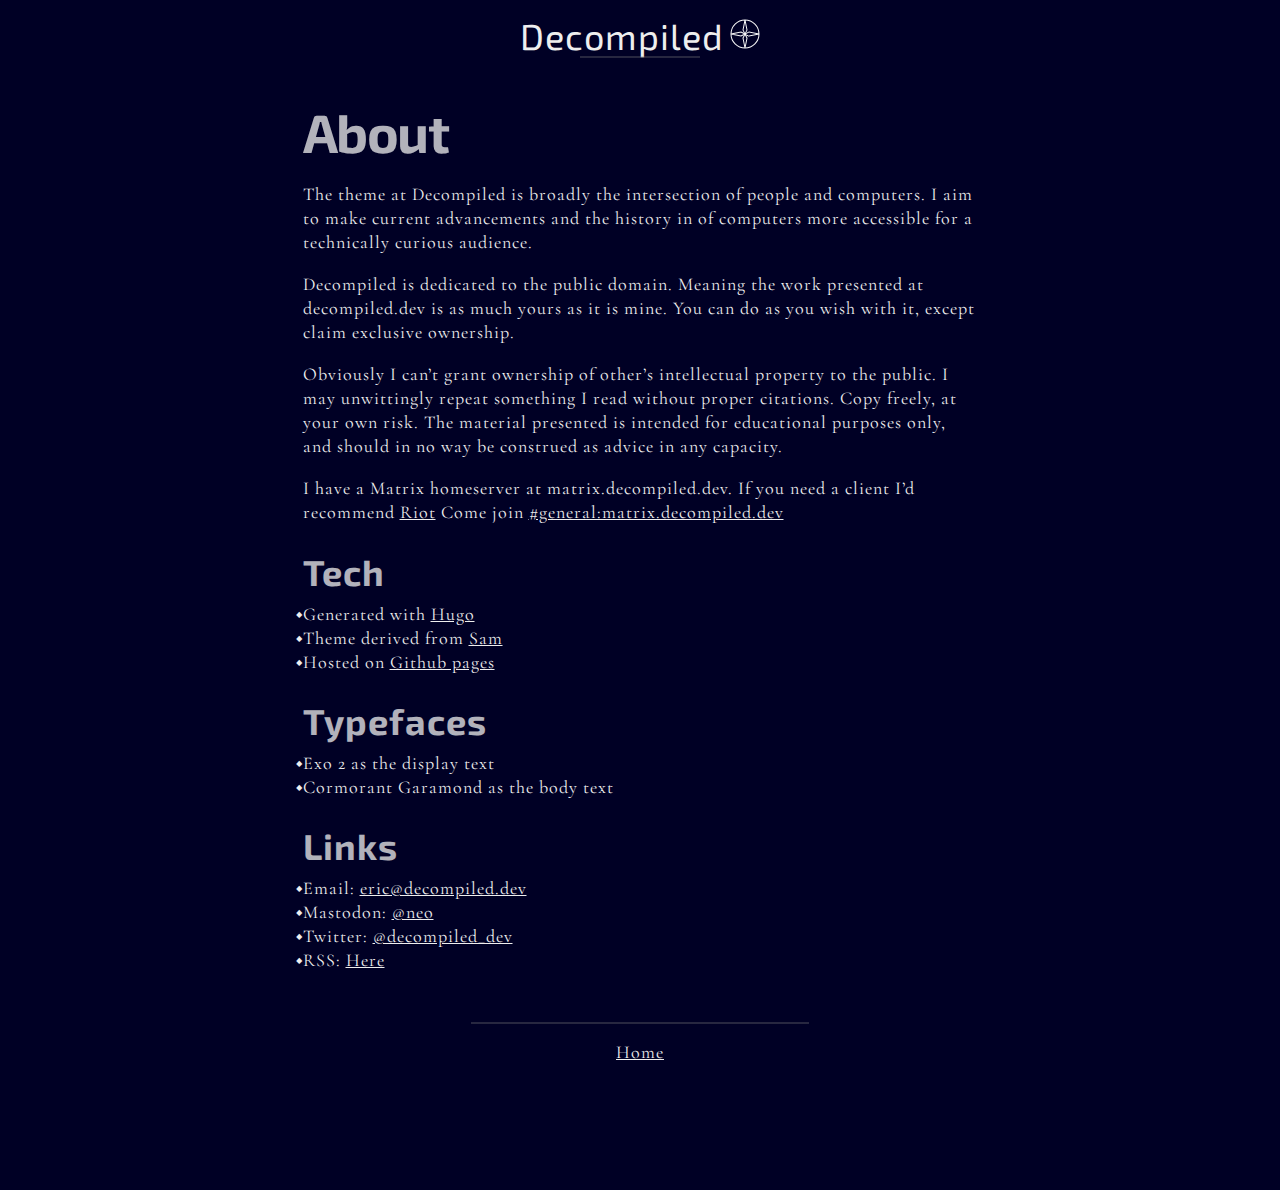
<file: about/index.html>
<!DOCTYPE html>
<html>

<head><meta charset="utf-8">
<meta name="viewport" content="width=device-width, initial-scale=1.0">
<meta name="referrer" content="no-referrer-when-downgrade">

<title>
    About - Decompiled
</title>

<link rel="shortcut icon" href="/logo-32.png">
<link rel="stylesheet" href="/css/main.min.4c69d77dccd5a0fd427dbaed80b469e09eb1d7096f28eb2a80af39f24eb66834.css" integrity="sha256-TGnXfczVoP1CfbrtgLRp4J6x1wlvKOsqgK858k62aDQ=" crossorigin="anonymous" media="screen">

<link href="https://fonts.googleapis.com/css2?family=Cormorant+Garamond:wght@400&display=swap" rel="stylesheet"> 
<link href="https://fonts.googleapis.com/css2?family=Exo+2:wght@300&display=swap" rel="stylesheet"><meta name="twitter:card" content="summary"/>
<meta name="twitter:title" content="About"/>
<meta name="twitter:description" content="The theme at Decompiled is broadly the intersection of people and computers. I aim to make current advancements and the history in of computers more accessible for a technically curious audience.
Decompiled is dedicated to the public domain. Meaning the work presented at decompiled.dev is as much yours as it is mine. You can do as you wish with it, except claim exclusive ownership.
Obviously I can&rsquo;t grant ownership of other&rsquo;s intellectual property to the public."/>
<meta property="og:title" content="About" />
<meta property="og:description" content="The theme at Decompiled is broadly the intersection of people and computers. I aim to make current advancements and the history in of computers more accessible for a technically curious audience.
Decompiled is dedicated to the public domain. Meaning the work presented at decompiled.dev is as much yours as it is mine. You can do as you wish with it, except claim exclusive ownership.
Obviously I can&rsquo;t grant ownership of other&rsquo;s intellectual property to the public." />
<meta property="og:type" content="article" />
<meta property="og:url" content="http://decompiled.dev/about/" />
<meta property="article:modified_time" content="2020-04-25T20:11:23-04:00" />


</head>

<body>
    <nav class="top">
       <a href="/"><span class="word-mark">Decompiled</span> <img class="logo" src="/logo.svg"></a>
       <hr />
    </nav>
    <header class="wrap flex-container">
        <h1>About</h1>
    </header>
    
    <main class="wrap">
        
        <article role="article" class="flex-container"><p>The theme at Decompiled is broadly the intersection of people and computers. I aim to make current advancements and the history
in of computers more accessible for a technically curious audience.</p>
<p>Decompiled is dedicated to the public domain. Meaning the work presented at decompiled.dev is as much yours as it is mine.
You can do as you wish with it, except claim exclusive ownership.</p>
<p>Obviously I can&rsquo;t grant ownership of other&rsquo;s intellectual property to the public. I may unwittingly repeat
something I read without proper citations. Copy freely, at your own risk.
The material presented is intended for educational purposes only, and should in no way be construed as advice in any capacity.</p>
<p>I have a Matrix homeserver at matrix.decompiled.dev. If you need a client I&rsquo;d recommend <a href="https://about.riot.im/">Riot</a>
Come join <a href="https://matrix.to/#/!guvPSWAHEDmXmIBXGU:matrix.decompiled.dev?via=matrix.decompiled.dev">#general:matrix.decompiled.dev</a></p>
<h2 id="tech">Tech</h2>
<ul>
<li>Generated with <a href="https://gohugo.io/">Hugo</a></li>
<li>Theme derived from <a href="https://themes.gohugo.io/hugo-theme-sam/">Sam</a></li>
<li>Hosted on <a href="https://pages.github.com/">Github pages</a></li>
</ul>
<h2 id="typefaces">Typefaces</h2>
<ul>
<li>Exo 2 as the display text</li>
<li>Cormorant Garamond as the body text</li>
</ul>
<h2 id="links">Links</h2>
<ul>
<li>Email: <a href="mailto:eric@decompiled.dev">eric@decompiled.dev</a></li>
<li>Mastodon: <a href="https://mastodon.decompiled.dev/@neo">@neo</a></li>
<li>Twitter: <a href="https://twitter.com/decompiled_dev">@decompiled_dev</a></li>
<li>RSS: <a href="https://decompiled.dev/index.xml">Here</a></li>
</ul>
</article>
        
        <nav role="navigation" class="flex-container bottom-menu">
            <hr />
<p>
    <a href="/">Home</a>
</p>

        </nav>
        
    </main>
    
</body>

</html>
</file>
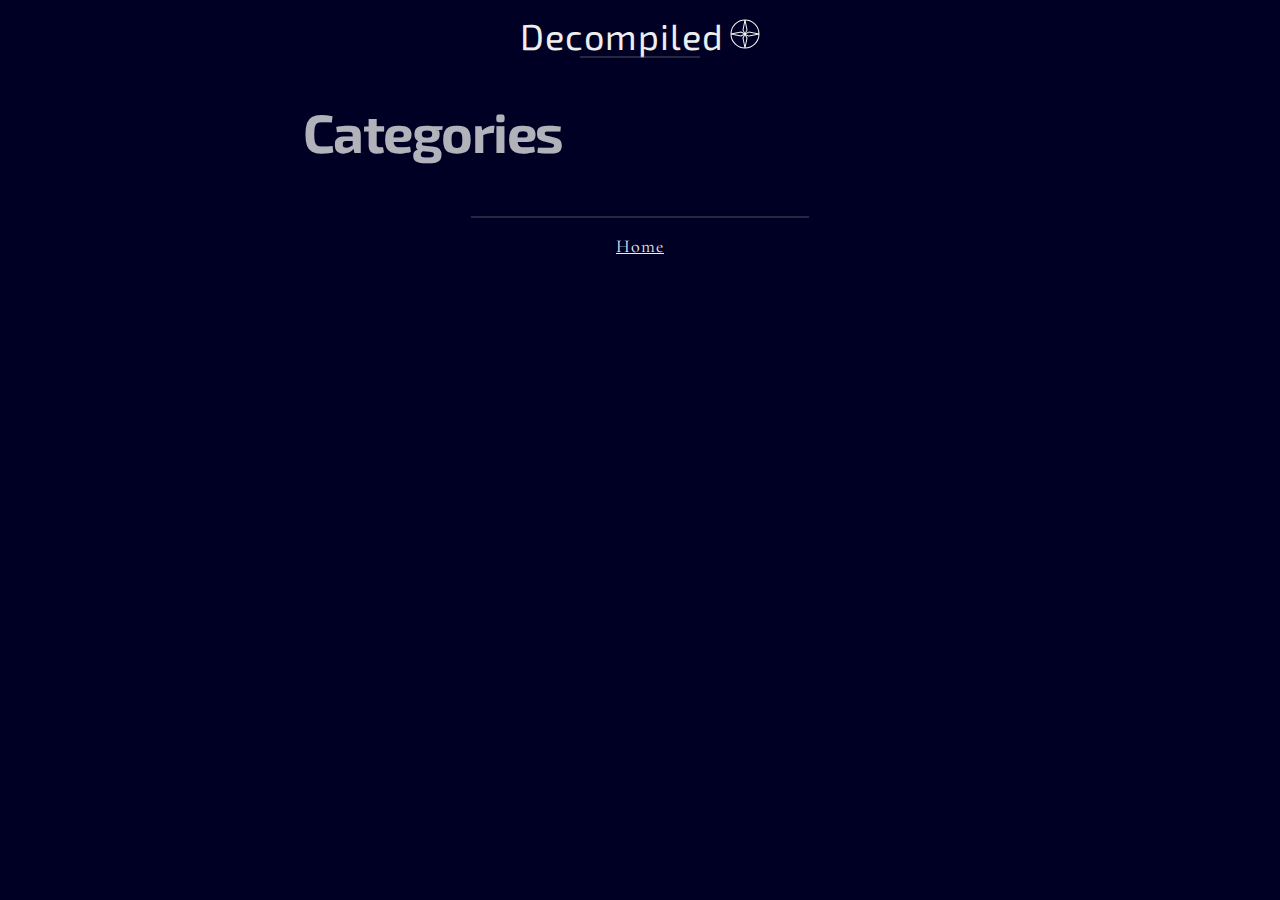
<file: categories/index.html>
<!DOCTYPE html>
<html>

<head><meta charset="utf-8">
<meta name="viewport" content="width=device-width, initial-scale=1.0">
<meta name="referrer" content="no-referrer-when-downgrade">

<title>
    Categories - Decompiled
</title>


<link href="/categories/index.xml" rel="alternate" type="application/rss+xml" title="Decompiled" /><link rel="shortcut icon" href="/logo-32.png">
<link rel="stylesheet" href="/css/main.min.4c69d77dccd5a0fd427dbaed80b469e09eb1d7096f28eb2a80af39f24eb66834.css" integrity="sha256-TGnXfczVoP1CfbrtgLRp4J6x1wlvKOsqgK858k62aDQ=" crossorigin="anonymous" media="screen">

<link href="https://fonts.googleapis.com/css2?family=Cormorant+Garamond:wght@400&display=swap" rel="stylesheet"> 
<link href="https://fonts.googleapis.com/css2?family=Exo+2:wght@300&display=swap" rel="stylesheet"><meta name="twitter:card" content="summary"/>
<meta name="twitter:title" content="Categories"/>
<meta name="twitter:description" content=""/>
<meta property="og:title" content="Categories" />
<meta property="og:description" content="" />
<meta property="og:type" content="website" />
<meta property="og:url" content="http://decompiled.dev/categories/" />



</head>

<body>
    <nav class="top">
       <a href="/"><span class="word-mark">Decompiled</span> <img class="logo" src="/logo.svg"></a>
       <hr />
    </nav>
    <header class="wrap flex-container">
        <h1>Categories</h1>
    </header>
    
    <main class="wrap">
        
<article class="flex-container">
     
</article>
<nav role="navigation">
    <ul>
        
    </ul>
   
</nav>


        <nav role="navigation" class="flex-container bottom-menu">
            <hr />
<p>
    <a href="/">Home</a>
</p>

        </nav>
        
    </main>
    
</body>

</html>
</file>
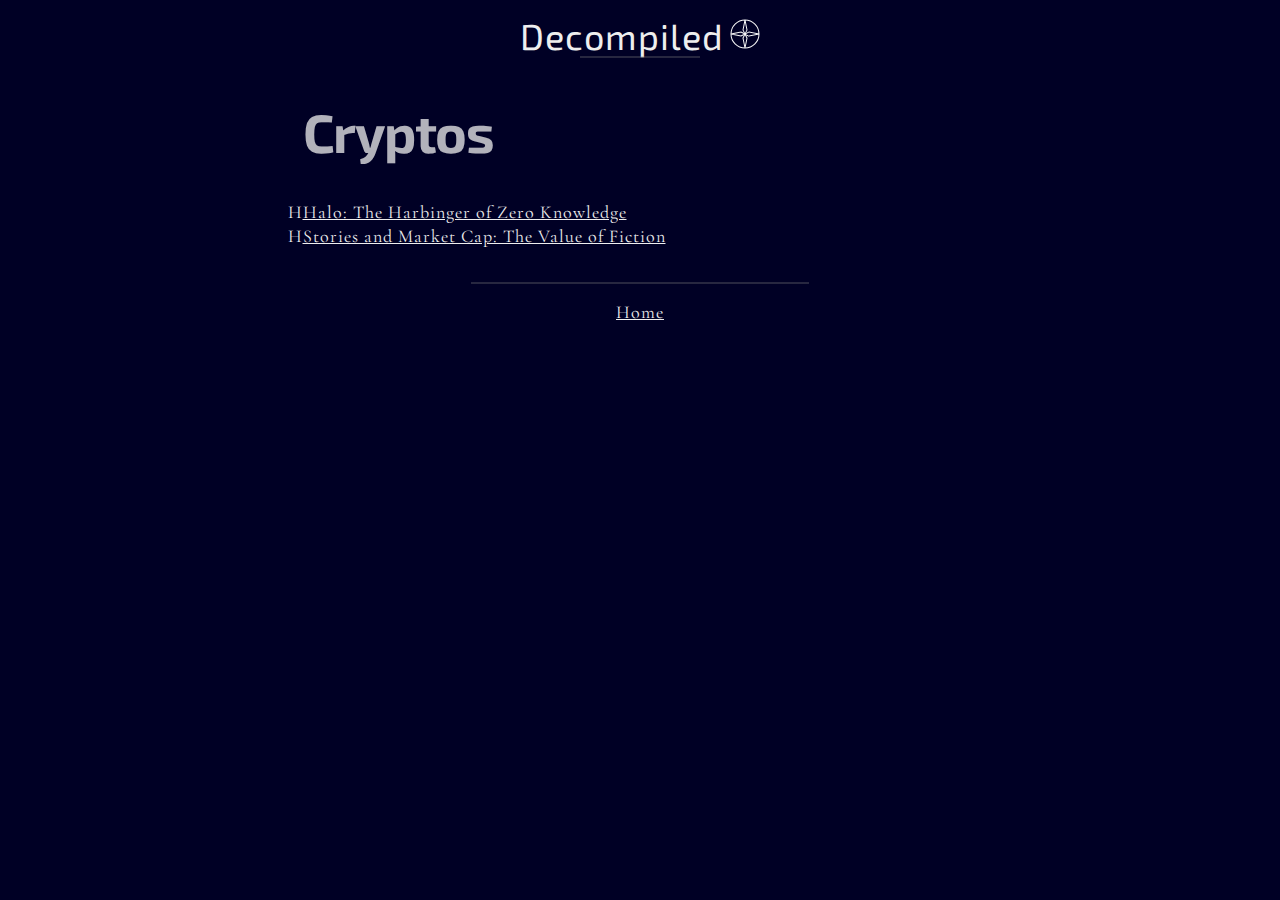
<file: crypto/index.html>
<!DOCTYPE html>
<html>

<head><meta charset="utf-8">
<meta name="viewport" content="width=device-width, initial-scale=1.0">
<meta name="referrer" content="no-referrer-when-downgrade">

<title>
    Cryptos - Decompiled
</title>


<link href="/crypto/index.xml" rel="alternate" type="application/rss+xml" title="Decompiled" /><link rel="shortcut icon" href="/logo-32.png">
<link rel="stylesheet" href="/css/main.min.4c69d77dccd5a0fd427dbaed80b469e09eb1d7096f28eb2a80af39f24eb66834.css" integrity="sha256-TGnXfczVoP1CfbrtgLRp4J6x1wlvKOsqgK858k62aDQ=" crossorigin="anonymous" media="screen">

<link href="https://fonts.googleapis.com/css2?family=Cormorant+Garamond:wght@400&display=swap" rel="stylesheet"> 
<link href="https://fonts.googleapis.com/css2?family=Exo+2:wght@300&display=swap" rel="stylesheet"><meta name="twitter:card" content="summary"/>
<meta name="twitter:title" content="Cryptos"/>
<meta name="twitter:description" content=""/>
<meta property="og:title" content="Cryptos" />
<meta property="og:description" content="" />
<meta property="og:type" content="website" />
<meta property="og:url" content="http://decompiled.dev/crypto/" />
<meta property="og:updated_time" content="2020-04-15T00:00:00+00:00" />


</head>

<body>
    <nav class="top">
       <a href="/"><span class="word-mark">Decompiled</span> <img class="logo" src="/logo.svg"></a>
       <hr />
    </nav>
    <header class="wrap flex-container">
        <h1>Cryptos</h1>
    </header>
    
    <main class="wrap">
        
<article class="flex-container">
     
</article>
<nav role="navigation">
    <ul>
        
        <li>
            
            <a href="/crypto/halo/">
                Halo: The Harbinger of Zero Knowledge
            </a>
        </li>
        
        <li>
            
            <a href="/crypto/stories/">
                Stories and Market Cap: The Value of Fiction
            </a>
        </li>
        
    </ul>
   
</nav>


        <nav role="navigation" class="flex-container bottom-menu">
            <hr />
<p>
    <a href="/">Home</a>
</p>

        </nav>
        
    </main>
    
</body>

</html>
</file>
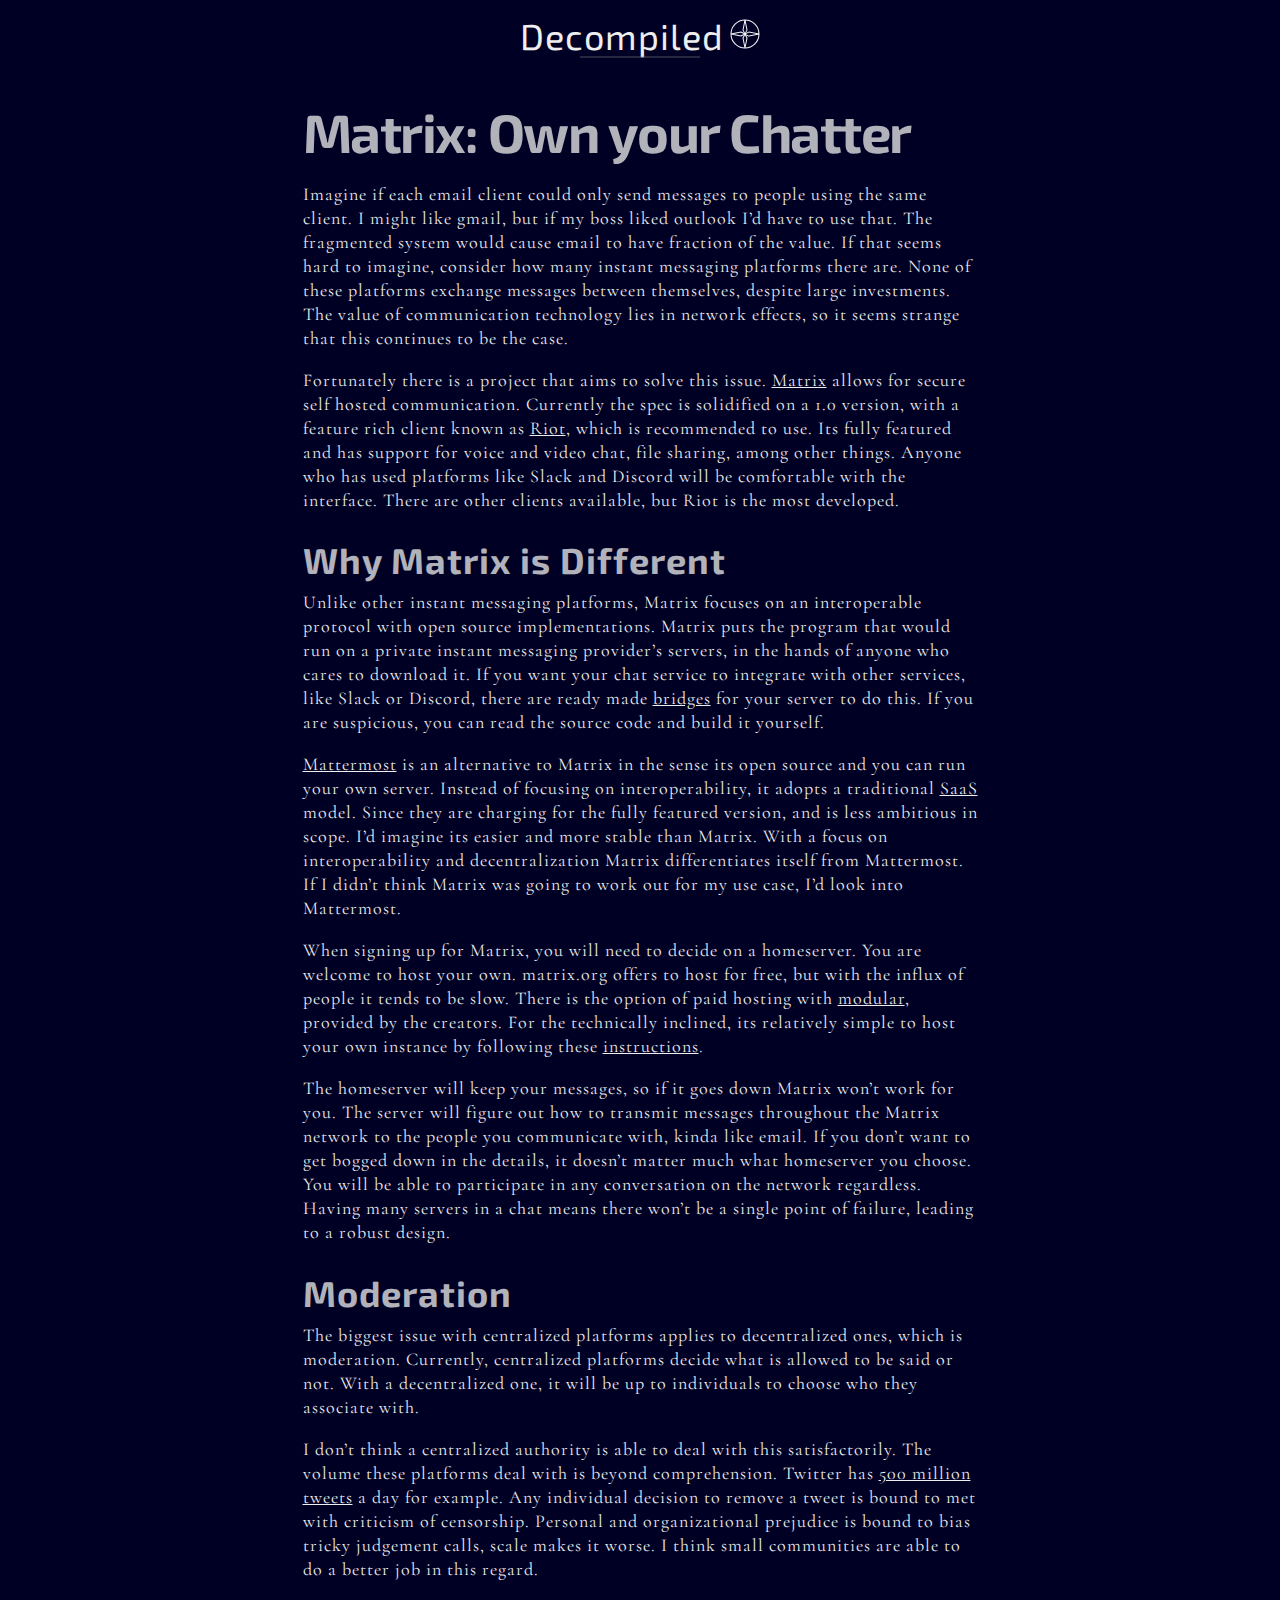
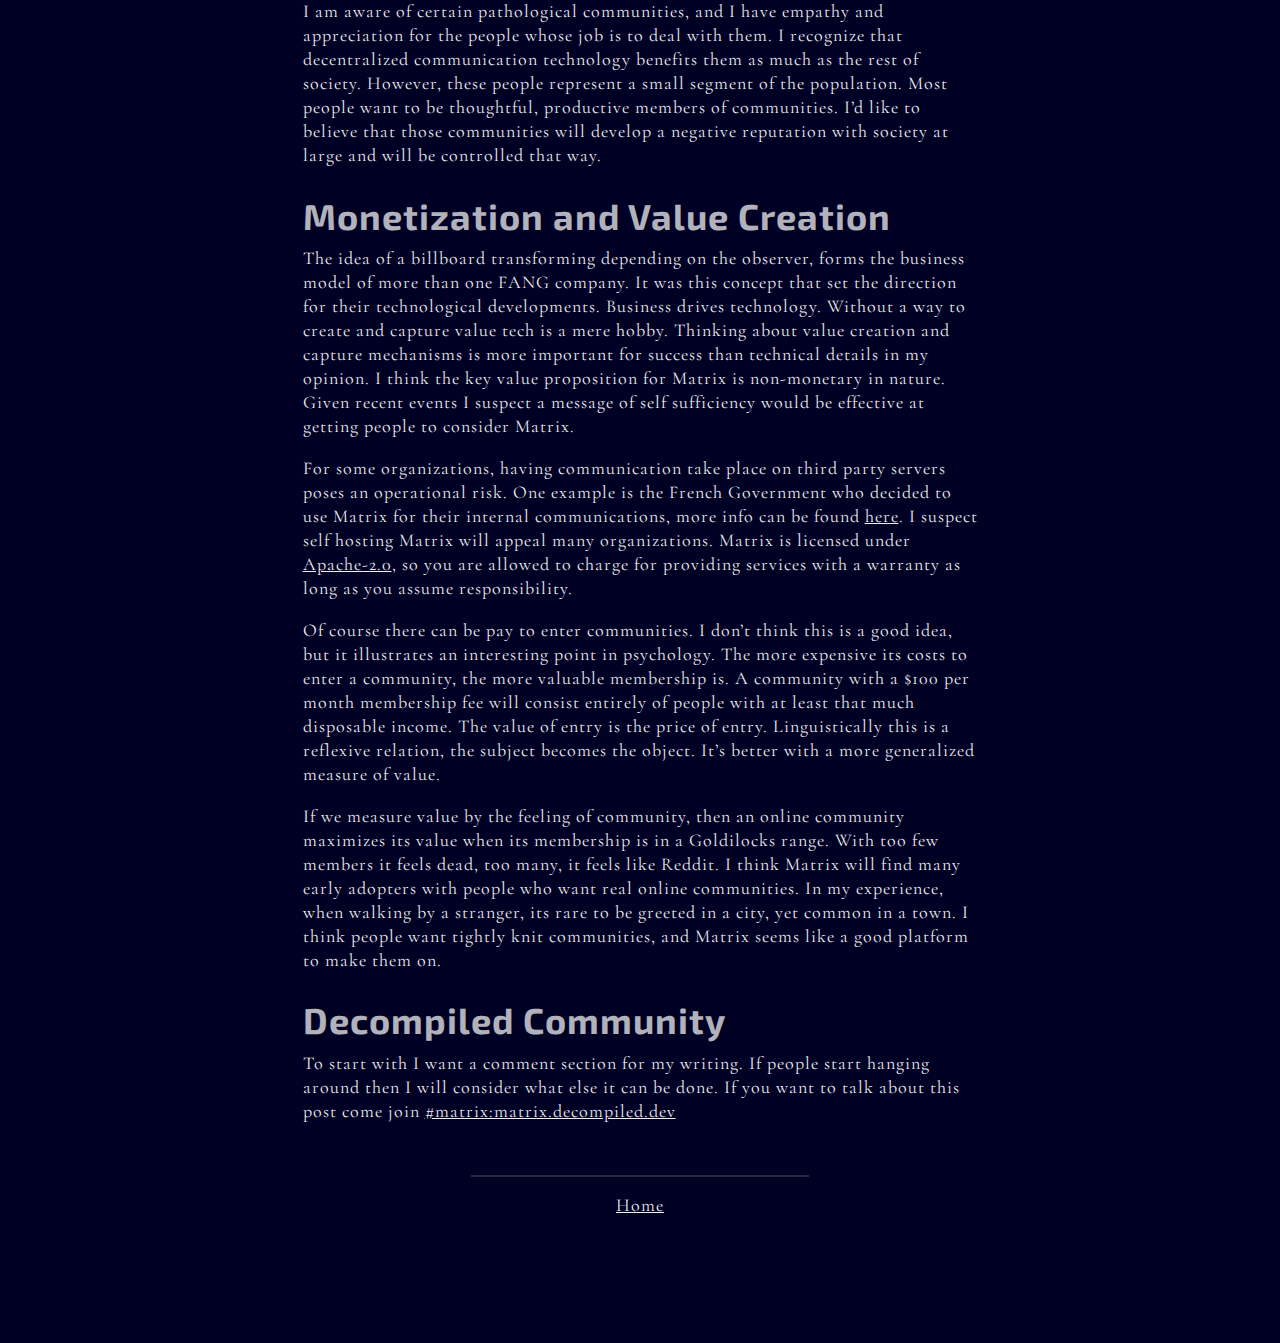
<file: matrix/index.html>
<!DOCTYPE html>
<html>

<head><meta charset="utf-8">
<meta name="viewport" content="width=device-width, initial-scale=1.0">
<meta name="referrer" content="no-referrer-when-downgrade">

<title>
    Matrix: Own your Chatter - Decompiled
</title>

<link rel="shortcut icon" href="/logo-32.png">
<link rel="stylesheet" href="/css/main.min.4c69d77dccd5a0fd427dbaed80b469e09eb1d7096f28eb2a80af39f24eb66834.css" integrity="sha256-TGnXfczVoP1CfbrtgLRp4J6x1wlvKOsqgK858k62aDQ=" crossorigin="anonymous" media="screen">

<link href="https://fonts.googleapis.com/css2?family=Cormorant+Garamond:wght@400&display=swap" rel="stylesheet"> 
<link href="https://fonts.googleapis.com/css2?family=Exo+2:wght@300&display=swap" rel="stylesheet"><meta name="twitter:card" content="summary"/>
<meta name="twitter:title" content="Matrix: Own your Chatter"/>
<meta name="twitter:description" content="Imagine if each email client could only send messages to people using the same client. I might like gmail, but if my boss liked outlook I&rsquo;d have to use that. The fragmented system would cause email to have fraction of the value. If that seems hard to imagine, consider how many instant messaging platforms there are. None of these platforms exchange messages between themselves, despite large investments. The value of communication technology lies in network effects, so it seems strange that this continues to be the case."/>
<meta property="og:title" content="Matrix: Own your Chatter" />
<meta property="og:description" content="Imagine if each email client could only send messages to people using the same client. I might like gmail, but if my boss liked outlook I&rsquo;d have to use that. The fragmented system would cause email to have fraction of the value. If that seems hard to imagine, consider how many instant messaging platforms there are. None of these platforms exchange messages between themselves, despite large investments. The value of communication technology lies in network effects, so it seems strange that this continues to be the case." />
<meta property="og:type" content="article" />
<meta property="og:url" content="http://decompiled.dev/matrix/" />
<meta property="article:published_time" content="2020-04-23T00:00:00+00:00" />
<meta property="article:modified_time" content="2020-04-24T10:07:40-04:00" />


</head>

<body>
    <nav class="top">
       <a href="/"><span class="word-mark">Decompiled</span> <img class="logo" src="/logo.svg"></a>
       <hr />
    </nav>
    <header class="wrap flex-container">
        <h1>Matrix: Own your Chatter</h1>
    </header>
    
    <main class="wrap">
        
        <article role="article" class="flex-container"><p>Imagine if each email client could only send messages to people using the same client.
I might like gmail, but if my boss liked outlook I&rsquo;d have to use that. The fragmented
system would cause email to have fraction of the value. If that seems hard to imagine,
consider how many instant messaging platforms there are.
None of these platforms exchange messages between themselves, despite large investments.
The value of communication technology lies in network effects, so it seems strange that
this continues to be the case.</p>
<p>Fortunately there is a project that aims to solve this issue. <a href="https://matrix.org/">Matrix</a>
allows for secure self hosted communication. Currently the spec is solidified on a 1.0 version, with a
feature rich client known as <a href="https://about.riot.im/">Riot</a>, which is recommended to use. Its fully
featured and has support for voice and video chat, file sharing, among other things.
Anyone who has used platforms like Slack and Discord will be comfortable with the
interface. There are other clients available, but Riot is the most developed.</p>
<h2 id="why-matrix-is-different">Why Matrix is Different</h2>
<p>Unlike other instant messaging platforms, Matrix focuses on an interoperable protocol with open
source implementations. Matrix puts the program that would run on a private instant messaging provider&rsquo;s servers, in the hands of anyone
who cares to download it. If you want your chat service to integrate with other services, like Slack or Discord, there
are ready made <a href="https://matrix.org/bridges/">bridges</a> for your server to do this. If you are suspicious, you can read the source code
and build it yourself.</p>
<p><a href="https://mattermost.com/">Mattermost</a> is an alternative to Matrix in the sense its open source and you can run your own server. Instead
of focusing on interoperability, it adopts a traditional <a href="https://en.wikipedia.org/wiki/Software_as_a_service">SaaS</a> model. Since they are charging for
the fully featured version, and is less ambitious in scope. I&rsquo;d imagine its easier and more stable than Matrix.
With a focus on interoperability and decentralization Matrix differentiates itself from Mattermost. If I didn&rsquo;t think Matrix
was going to work out for my use case, I&rsquo;d look into Mattermost.</p>
<p>When signing up for Matrix, you will need to decide on a homeserver. You are welcome to
host your own. matrix.org offers to host for free, but with the influx of people it tends to be slow.
There is the option of paid hosting with <a href="https://modular.im/services/matrix-hosting">modular</a>, provided by the creators.
For the technically inclined, its relatively simple to host your own instance by following these
<a href="https://upcloud.com/community/tutorials/install-matrix-synapse/">instructions</a>.</p>
<p>The homeserver will keep your messages, so if it goes down Matrix won&rsquo;t work for you. The server will figure out how to transmit
messages throughout the Matrix network to the people you communicate with, kinda like email. If you don&rsquo;t want to get bogged down
in the details, it doesn&rsquo;t matter much what homeserver you choose. You will be able to participate in any conversation on the
network regardless. Having many servers in a chat means there won&rsquo;t be a single point of failure, leading to a robust design.</p>
<h2 id="moderation">Moderation</h2>
<p>The biggest issue with centralized platforms applies to decentralized ones, which is moderation. Currently, centralized
platforms decide what is allowed to be said or not. With a decentralized one, it will be up to individuals to choose who they
associate with.</p>
<p>I don&rsquo;t think a centralized authority is able to deal with this satisfactorily. The volume these platforms deal
with is beyond comprehension. Twitter has <a href="https://www.omnicoreagency.com/twitter-statistics/">500 million tweets</a> a day for example.
Any individual decision to remove a tweet is bound to met with criticism of censorship. Personal and organizational prejudice is
bound to bias tricky judgement calls, scale makes it worse. I think small communities are able to do a better job in this regard.</p>
<p>I am aware of certain pathological communities, and I have empathy and appreciation for the people whose job is to deal with them.
I recognize that decentralized communication technology benefits them as much as the rest of society. However, these people represent
a small segment of the population. Most people want to be thoughtful, productive members of communities.
I&rsquo;d like to believe that those communities will develop a negative reputation with society at large and will be controlled that way.</p>
<h2 id="monetization-and-value-creation">Monetization and Value Creation</h2>
<p>The idea of a billboard transforming depending on the observer, forms the business model of more than one FANG company.
It was this concept that set the direction for their technological developments. Business drives technology. Without a way to create
and capture value tech is a mere hobby. Thinking about value creation and capture mechanisms is more important for success than
technical details in my opinion. I think the key value proposition for Matrix is non-monetary in nature. Given recent events I
suspect a message of self sufficiency would be effective at getting people to consider Matrix.</p>
<p>For some organizations, having communication take place on third party servers poses an operational risk. One example is the French Government
who decided to use Matrix for their internal communications, more info can be found <a href="https://matrix.org/blog/2018/04/26/matrix-and-riot-confirmed-as-the-basis-for-frances-secure-instant-messenger-app">here</a>. I suspect self hosting Matrix will appeal many organizations. Matrix is licensed under <a href="https://www.apache.org/licenses/LICENSE-2.0">Apache-2.0</a>, so you are allowed to charge
for providing services with a warranty as long as you assume responsibility.</p>
<p>Of course there can be pay to enter communities. I don&rsquo;t think this is a good idea, but it illustrates an interesting point in
psychology. The more expensive its costs to enter a community, the more valuable membership is. A community with a $100 per month
membership fee will consist entirely of people with at least that much disposable income. The value of entry is the price of entry.
Linguistically this is a reflexive relation, the subject becomes the object. It&rsquo;s better with a more generalized measure of value.</p>
<p>If we measure value by the feeling of community, then an online community maximizes its value when its membership is
in a Goldilocks range. With too few members it feels dead, too many, it feels like Reddit. I think Matrix will find
many early adopters with people who want real online communities. In my experience, when walking by a stranger, its
rare to be greeted in a city, yet common in a town. I think people want tightly knit communities, and Matrix seems like a
good platform to make them on.</p>
<h2 id="decompiled-community">Decompiled Community</h2>
<p>To start with I want a comment section for my writing. If people start hanging around then I will consider what else it can be
done. If you want to talk about this post come join <a href="https://matrix.to/#/!jZNXorvoJygLOvNnAQ:matrix.decompiled.dev?via=matrix.decompiled.dev">#matrix:matrix.decompiled.dev</a></p>
</article>
        
        <nav role="navigation" class="flex-container bottom-menu">
            <hr />
<p>
    <a href="/">Home</a>
</p>

        </nav>
        
    </main>
    
</body>

</html>
</file>
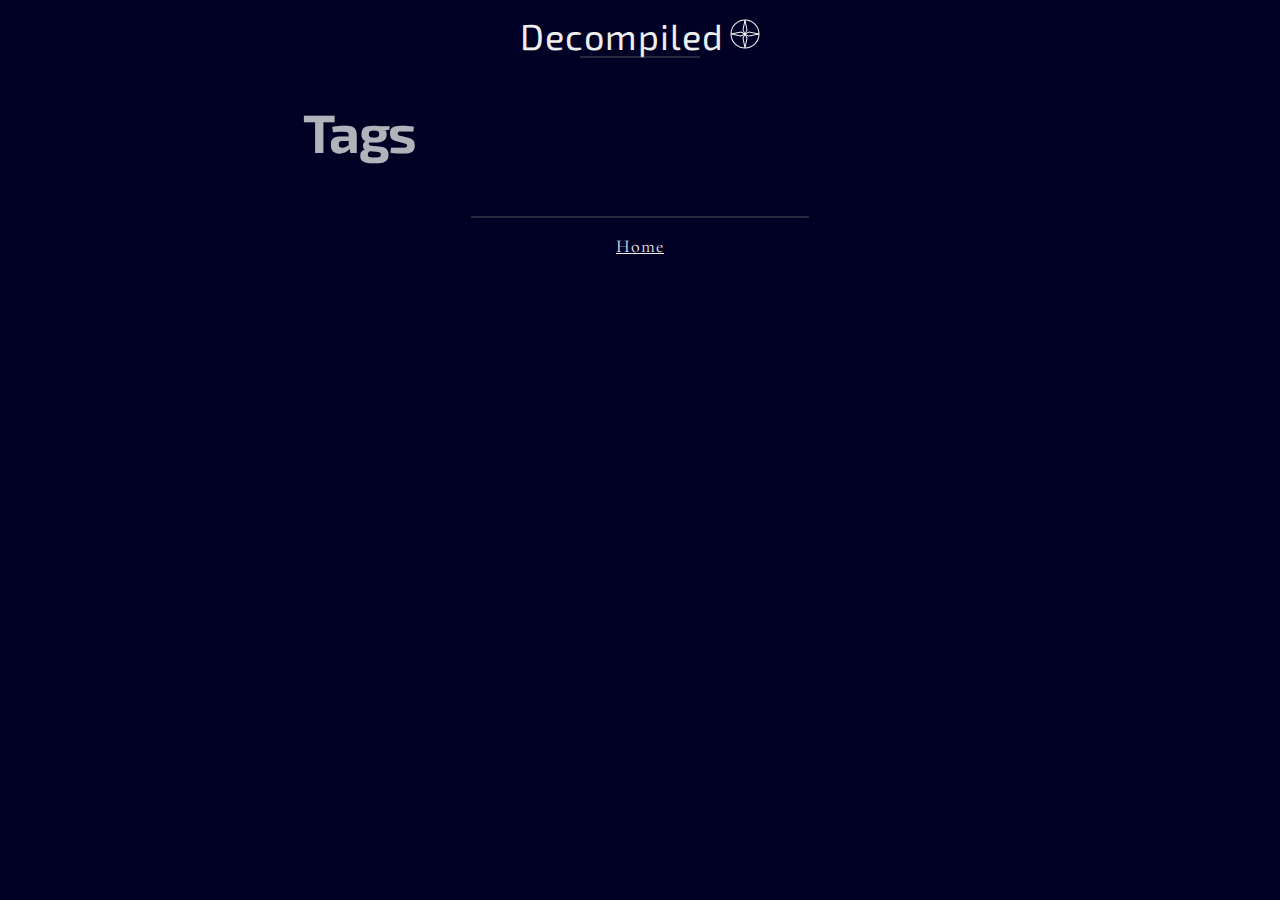
<file: tags/index.html>
<!DOCTYPE html>
<html>

<head><meta charset="utf-8">
<meta name="viewport" content="width=device-width, initial-scale=1.0">
<meta name="referrer" content="no-referrer-when-downgrade">

<title>
    Tags - Decompiled
</title>


<link href="/tags/index.xml" rel="alternate" type="application/rss+xml" title="Decompiled" /><link rel="shortcut icon" href="/logo-32.png">
<link rel="stylesheet" href="/css/main.min.12b4dc90703f73db34f6e2126b5ef32f0b0f55ee1b213b66af95673cb3bbfb44.css" integrity="sha256-ErTckHA/c9s09uISa17zLwsPVe4bITtmr5VnPLO7&#43;0Q=" crossorigin="anonymous" media="screen">

<link href="https://fonts.googleapis.com/css2?family=Cormorant+Garamond:wght@400&display=swap" rel="stylesheet"> 
<link href="https://fonts.googleapis.com/css2?family=Exo+2:wght@300&display=swap" rel="stylesheet"><meta name="twitter:card" content="summary"/>
<meta name="twitter:title" content="Tags"/>
<meta name="twitter:description" content=""/>
<meta property="og:title" content="Tags" />
<meta property="og:description" content="" />
<meta property="og:type" content="website" />
<meta property="og:url" content="http://decompiled.dev/tags/" />



</head>

<body>
    <nav class="top">
       <a href="/"><span class="word-mark">Decompiled</span> <img class="logo" src="/logo.svg"></a>
       <hr />
    </nav>
    <header class="wrap flex-container">
        <h1>Tags</h1>
    </header>
    
    <main class="wrap">
        
<article class="flex-container">
     
</article>
<nav role="navigation">
    <ul>
        
    </ul>
   
</nav>


        <nav role="navigation" class="flex-container bottom-menu">
            <hr />
<p>
    <a href="/">Home</a>
</p>

        </nav>
        
    </main>
    
</body>

</html>
</file>
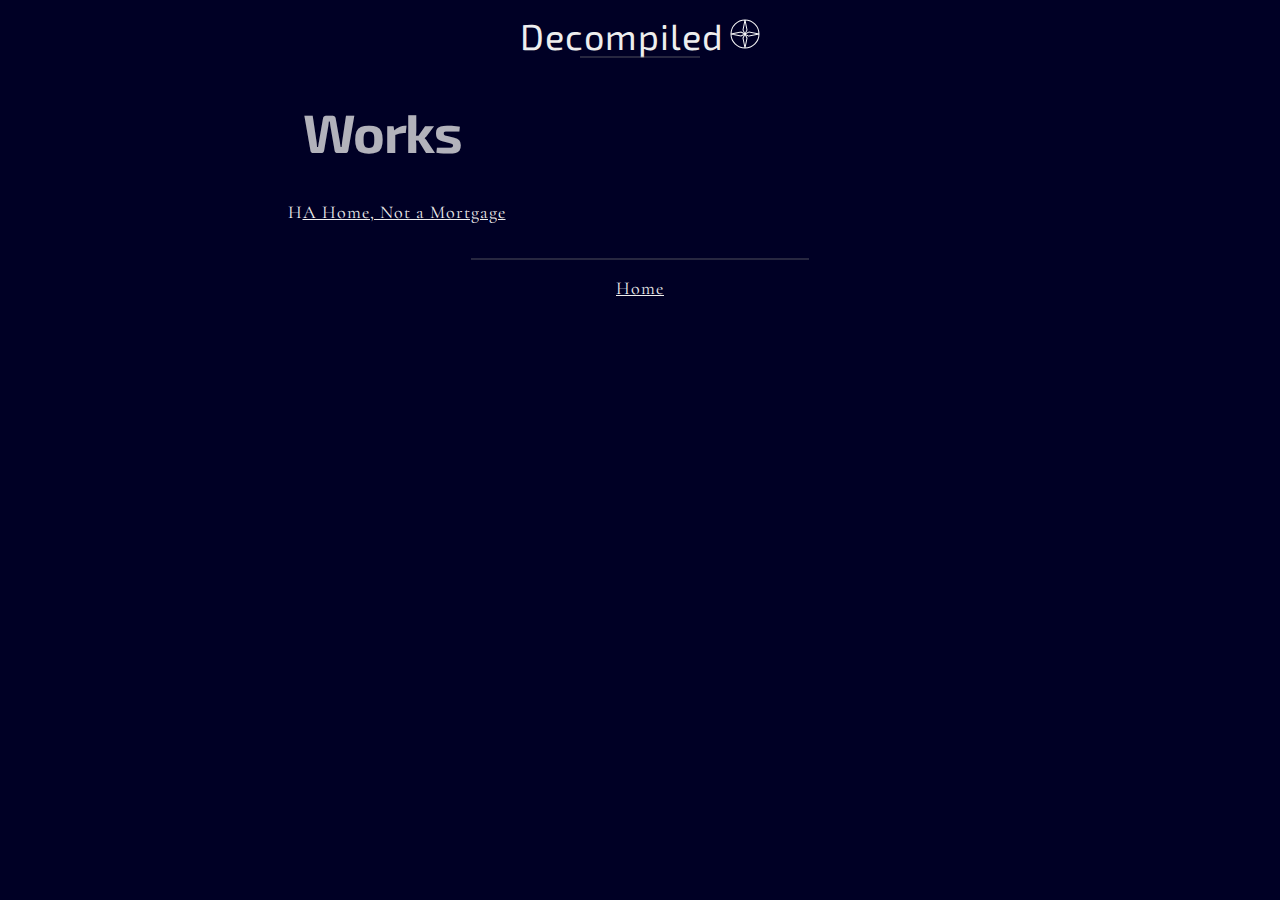
<file: work/index.html>
<!DOCTYPE html>
<html>

<head><meta charset="utf-8">
<meta name="viewport" content="width=device-width, initial-scale=1.0">
<meta name="referrer" content="no-referrer-when-downgrade">

<title>
    Works - Decompiled
</title>


<link href="/work/index.xml" rel="alternate" type="application/rss+xml" title="Decompiled" /><link rel="shortcut icon" href="/logo-32.png">
<link rel="stylesheet" href="/css/main.min.4c69d77dccd5a0fd427dbaed80b469e09eb1d7096f28eb2a80af39f24eb66834.css" integrity="sha256-TGnXfczVoP1CfbrtgLRp4J6x1wlvKOsqgK858k62aDQ=" crossorigin="anonymous" media="screen">

<link href="https://fonts.googleapis.com/css2?family=Cormorant+Garamond:wght@400&display=swap" rel="stylesheet"> 
<link href="https://fonts.googleapis.com/css2?family=Exo+2:wght@300&display=swap" rel="stylesheet"><meta name="twitter:card" content="summary"/>
<meta name="twitter:title" content="Works"/>
<meta name="twitter:description" content=""/>
<meta property="og:title" content="Works" />
<meta property="og:description" content="" />
<meta property="og:type" content="website" />
<meta property="og:url" content="http://decompiled.dev/work/" />



</head>

<body>
    <nav class="top">
       <a href="/"><span class="word-mark">Decompiled</span> <img class="logo" src="/logo.svg"></a>
       <hr />
    </nav>
    <header class="wrap flex-container">
        <h1>Works</h1>
    </header>
    
    <main class="wrap">
        
<article class="flex-container">
     
</article>
<nav role="navigation">
    <ul>
        
        <li>
            
            <a href="/work/not-debt/">
                A Home, Not a Mortgage
            </a>
        </li>
        
    </ul>
   
</nav>


        <nav role="navigation" class="flex-container bottom-menu">
            <hr />
<p>
    <a href="/">Home</a>
</p>

        </nav>
        
    </main>
    
</body>

</html>
</file>
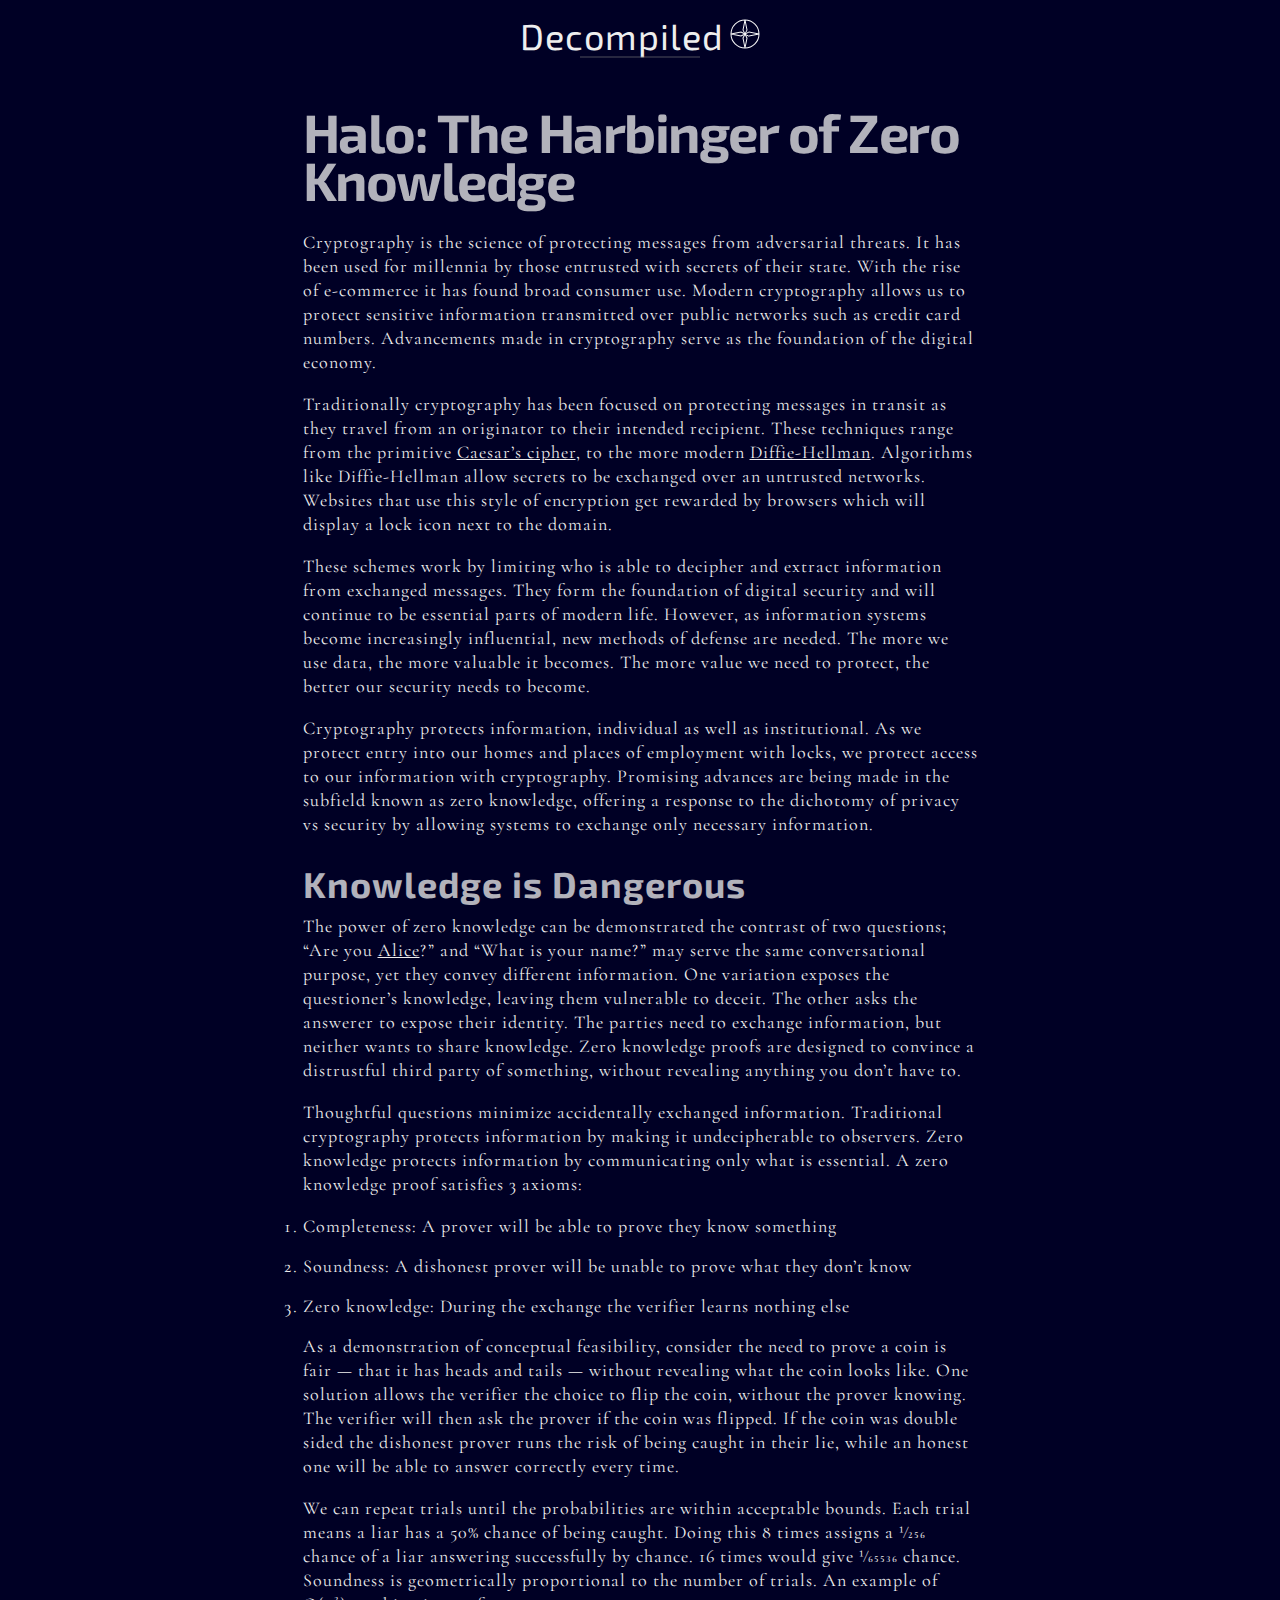
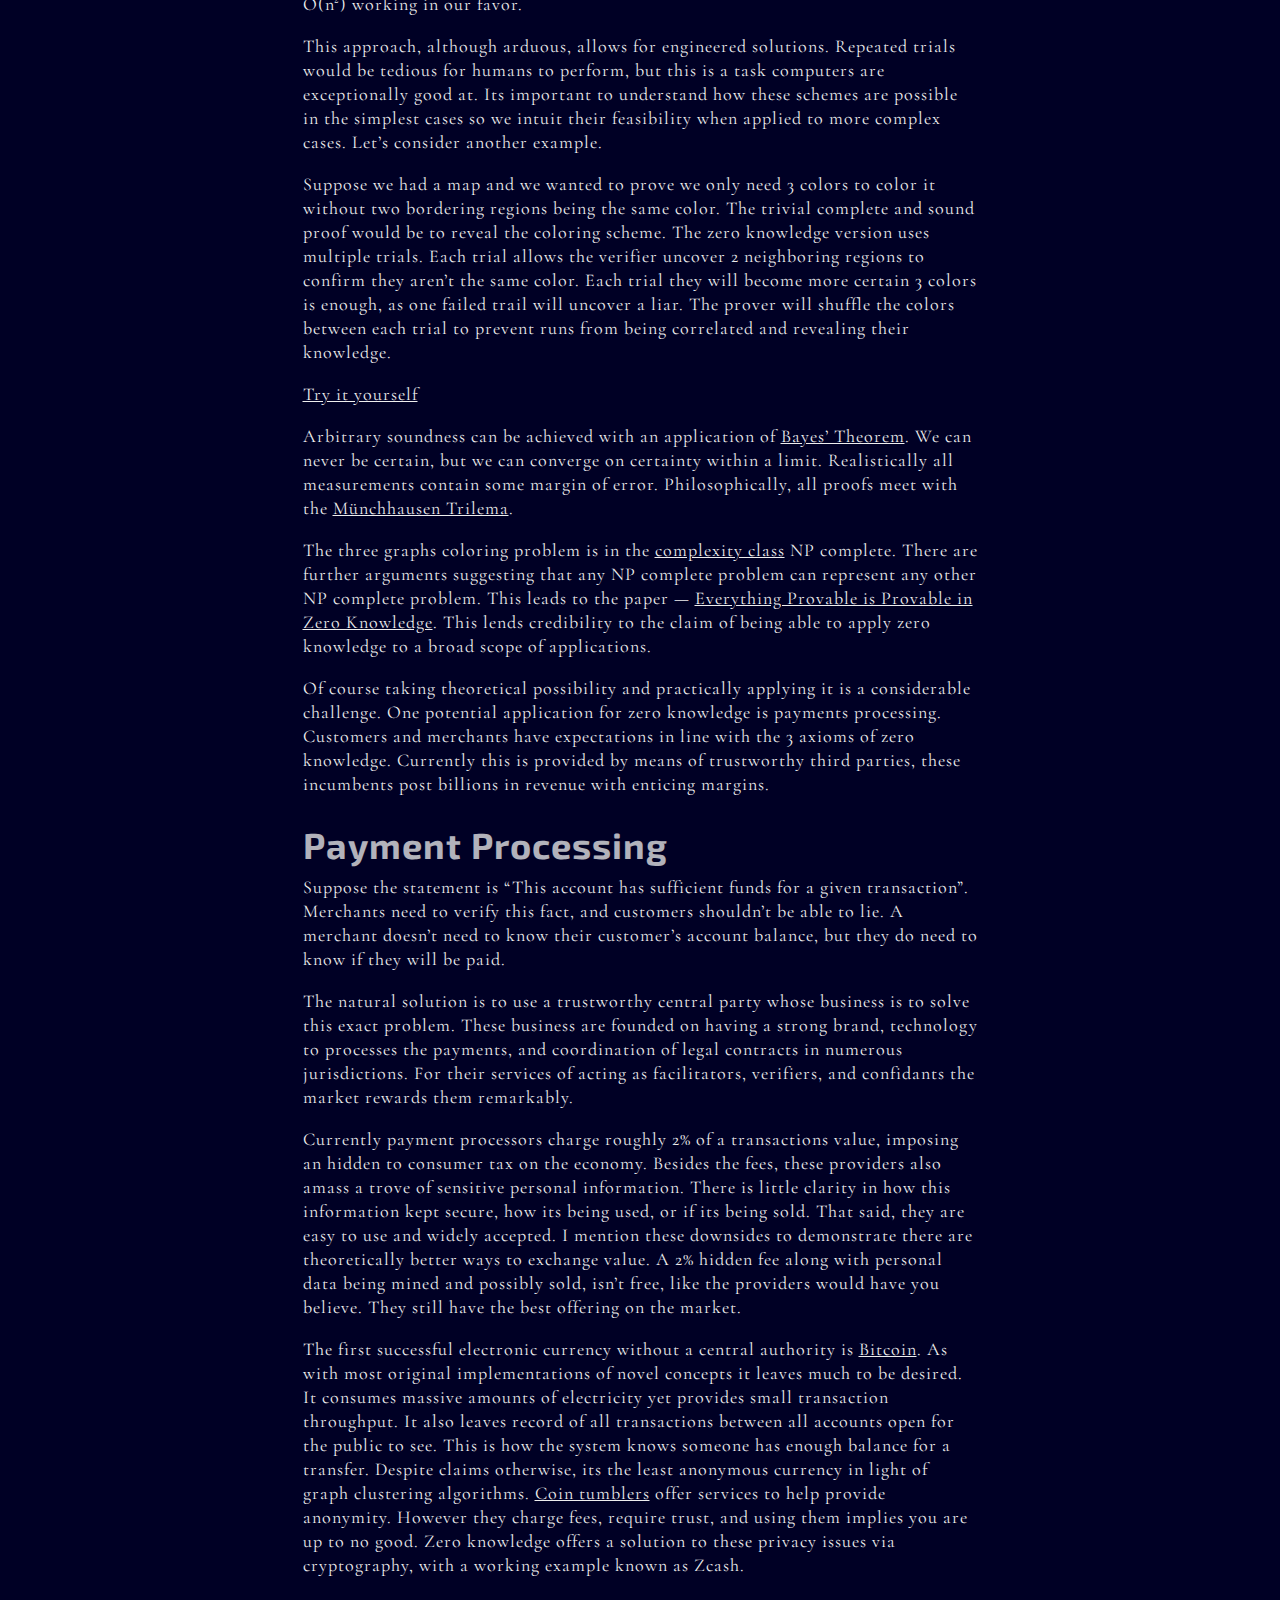
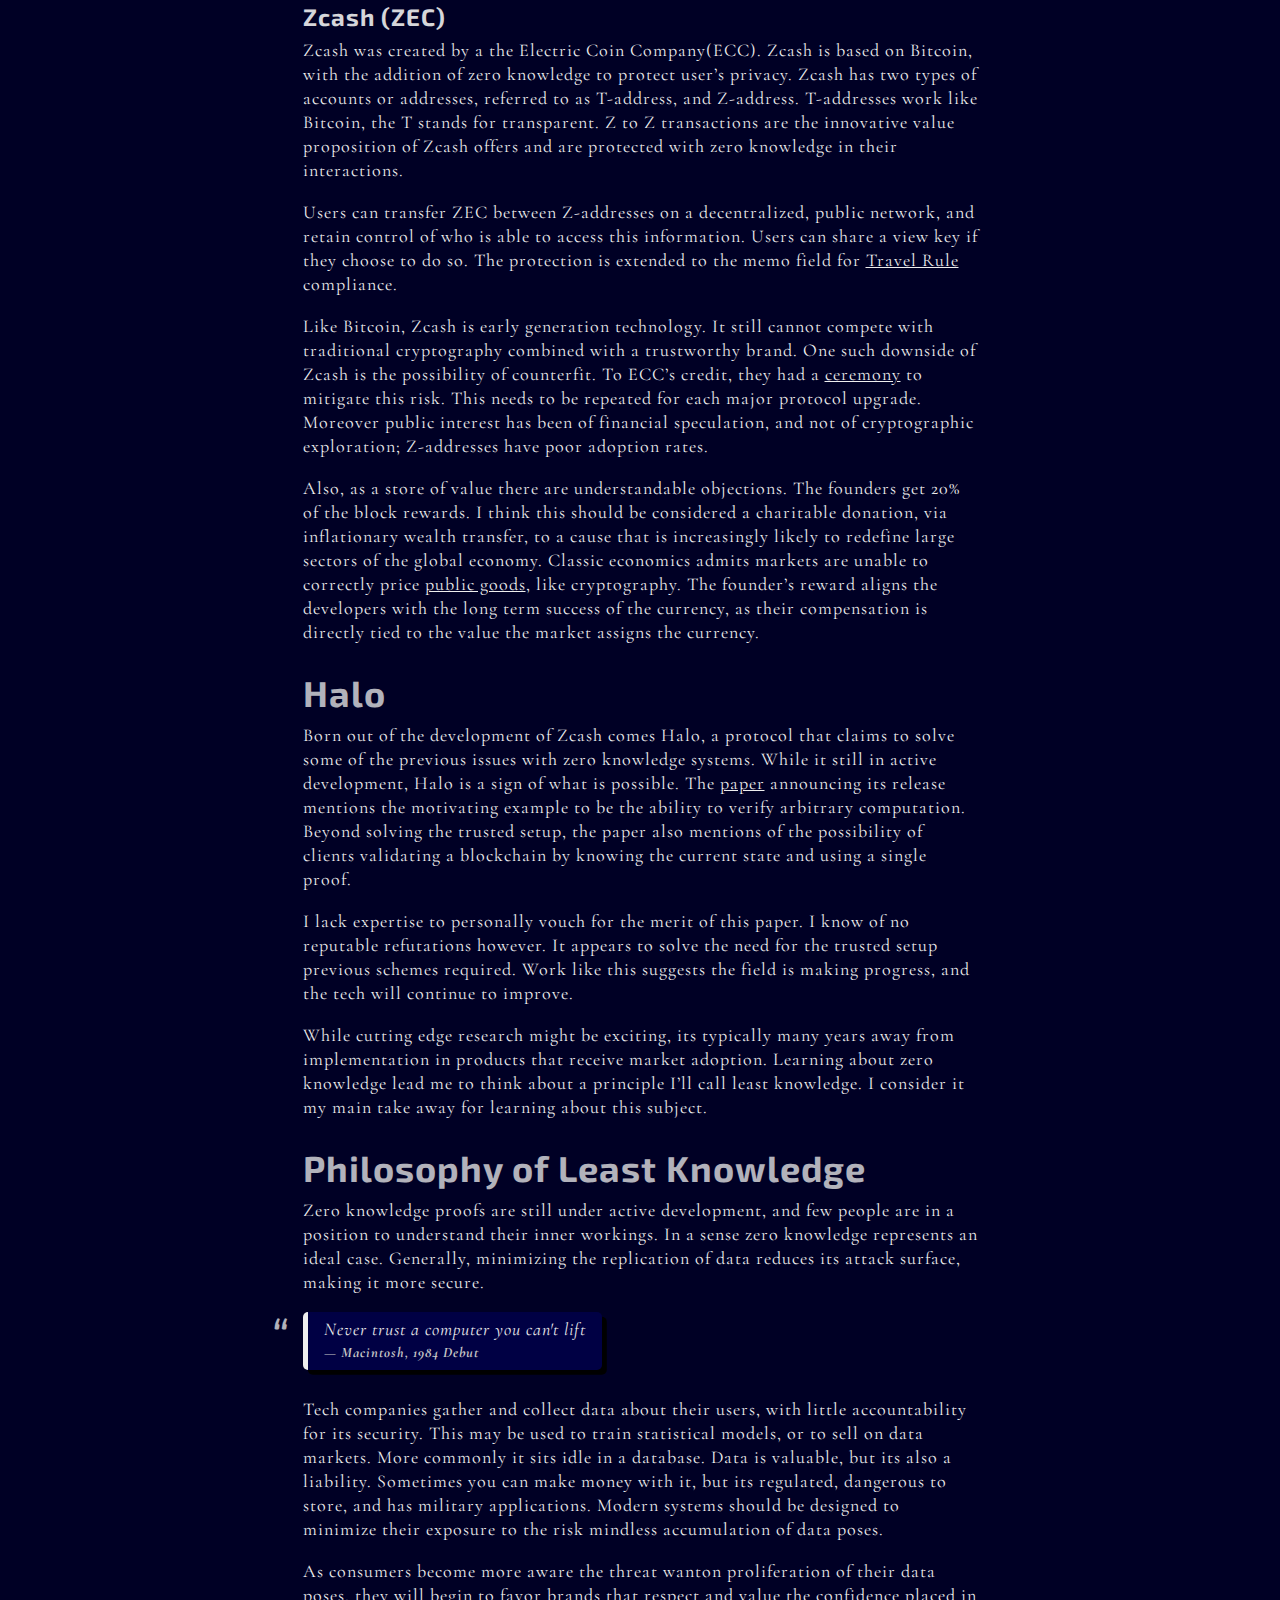
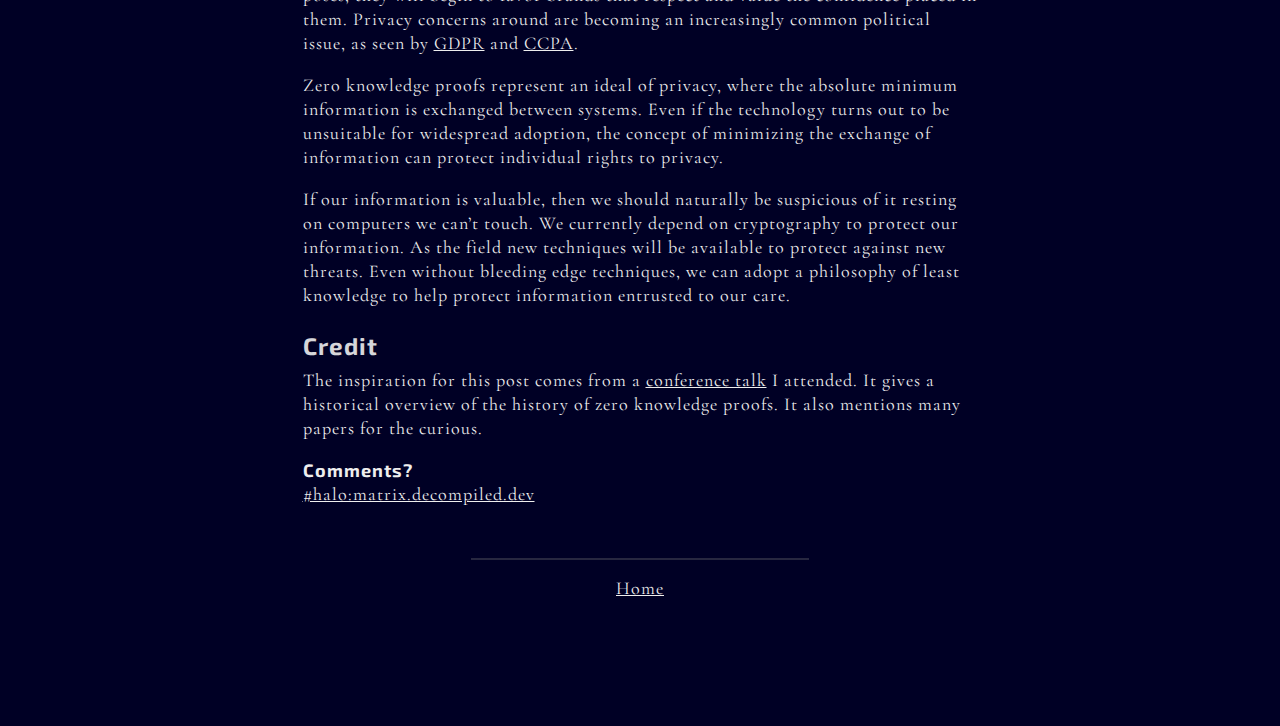
<file: crypto/halo/index.html>
<!DOCTYPE html>
<html>

<head><meta charset="utf-8">
<meta name="viewport" content="width=device-width, initial-scale=1.0">
<meta name="referrer" content="no-referrer-when-downgrade">

<title>
    Halo: The Harbinger of Zero Knowledge - Decompiled
</title>

<link rel="shortcut icon" href="/logo-32.png">
<link rel="stylesheet" href="/css/main.min.4c69d77dccd5a0fd427dbaed80b469e09eb1d7096f28eb2a80af39f24eb66834.css" integrity="sha256-TGnXfczVoP1CfbrtgLRp4J6x1wlvKOsqgK858k62aDQ=" crossorigin="anonymous" media="screen">

<link href="https://fonts.googleapis.com/css2?family=Cormorant+Garamond:wght@400&display=swap" rel="stylesheet"> 
<link href="https://fonts.googleapis.com/css2?family=Exo+2:wght@300&display=swap" rel="stylesheet"><meta name="twitter:card" content="summary"/>
<meta name="twitter:title" content="Halo: The Harbinger of Zero Knowledge"/>
<meta name="twitter:description" content="Cryptography is the science of protecting messages from adversarial threats. It has been used for millennia by those entrusted with secrets of their state. With the rise of e-commerce it has found broad consumer use. Modern cryptography allows us to protect sensitive information transmitted over public networks such as credit card numbers. Advancements made in cryptography serve as the foundation of the digital economy.
Traditionally cryptography has been focused on protecting messages in transit as they travel from an originator to their intended recipient."/>
<meta property="og:title" content="Halo: The Harbinger of Zero Knowledge" />
<meta property="og:description" content="Cryptography is the science of protecting messages from adversarial threats. It has been used for millennia by those entrusted with secrets of their state. With the rise of e-commerce it has found broad consumer use. Modern cryptography allows us to protect sensitive information transmitted over public networks such as credit card numbers. Advancements made in cryptography serve as the foundation of the digital economy.
Traditionally cryptography has been focused on protecting messages in transit as they travel from an originator to their intended recipient." />
<meta property="og:type" content="article" />
<meta property="og:url" content="http://decompiled.dev/crypto/halo/" />
<meta property="article:published_time" content="2020-04-15T00:00:00+00:00" />
<meta property="article:modified_time" content="2020-05-06T09:08:34-04:00" />


</head>

<body>
    <nav class="top">
       <a href="/"><span class="word-mark">Decompiled</span> <img class="logo" src="/logo.svg"></a>
       <hr />
    </nav>
    <header class="wrap flex-container">
        <h1>Halo: The Harbinger of Zero Knowledge</h1>
    </header>
    
    <main class="wrap">
        
        <article role="article" class="flex-container"><p>Cryptography is the science of protecting messages from adversarial threats.
It has been used for millennia by those entrusted with secrets of their state.
With the rise of e-commerce it has found broad consumer use.
Modern cryptography allows us to protect sensitive information transmitted
over public networks such as credit card numbers. Advancements made in cryptography
serve as the foundation of the digital economy.</p>
<p>Traditionally cryptography has been focused on protecting messages in transit
as they travel from an originator to their intended recipient. These techniques
range from the primitive <a href="https://en.wikipedia.org/wiki/Caesar_cipher">Caesar&rsquo;s cipher</a>,
to the more modern <a href="https://en.wikipedia.org/wiki/Diffie%E2%80%93Hellman_key_exchange">Diffie-Hellman</a>.
Algorithms like Diffie-Hellman allow secrets to be exchanged over an untrusted networks.
Websites that use this style of encryption get rewarded by browsers which will display a lock icon next to the domain.</p>
<p>These schemes work by limiting who is able to decipher and extract information from exchanged messages.
They form the foundation of digital security and will continue to be essential parts of modern life.
However, as information systems become increasingly influential, new methods of defense are needed.
The more we use data, the more valuable it becomes. The more value we need to protect, the better our security needs to become.</p>
<p>Cryptography protects information, individual as well as institutional. As we protect entry into
our homes and places of employment with locks, we protect access to our information with cryptography.
Promising advances are being made in the subfield known as zero knowledge, offering a
response to the dichotomy of privacy vs security by allowing systems to exchange only necessary
information.</p>
<h2 id="knowledge-is-dangerous">Knowledge is Dangerous</h2>
<p>The power of zero knowledge can be demonstrated the contrast of two questions;
&ldquo;Are you <a href="https://en.wikipedia.org/wiki/Alice_and_Bob">Alice</a>?&rdquo; and &ldquo;What is your name?&rdquo;
may serve the same conversational purpose, yet they convey different information.
One variation exposes the questioner&rsquo;s knowledge, leaving them vulnerable to deceit.
The other asks the answerer to expose their identity. The parties need to exchange
information, but neither wants to share knowledge. Zero knowledge proofs are designed to
convince a distrustful third party of something, without revealing anything you don&rsquo;t have to.</p>
<p>Thoughtful questions minimize accidentally exchanged information.
Traditional cryptography protects information by making it undecipherable to observers.
Zero knowledge protects information by communicating only what is essential. A zero
knowledge proof satisfies 3 axioms:</p>
<ol>
<li>Completeness: A prover will be able to prove they know something</li>
<li>Soundness: A dishonest prover will be unable to prove what they don&rsquo;t know</li>
<li>Zero knowledge: During the exchange the verifier learns nothing else</li>
</ol>
<p>As a demonstration of conceptual feasibility, consider the need to prove a coin is fair — that it has heads and tails — without
revealing what the coin looks like. One solution allows the verifier the choice to flip the coin, without the prover
knowing. The verifier will then ask the prover if the coin was flipped.
If the coin was double sided the dishonest prover runs the risk of being caught in their lie, while an honest
one will be able to answer correctly every time.</p>
<p>We can repeat trials until the probabilities are within acceptable bounds. Each trial means a liar has a 50% chance of
being caught. Doing this 8 times assigns a 
1&frasl;256
 chance of a liar answering successfully by chance. 16 times
would give 
1&frasl;65536
 chance. Soundness is geometrically proportional to the number of trials. An example of
O(n²) working in our favor.</p>
<p>This approach, although arduous, allows for engineered solutions. Repeated trials would be
tedious for humans to perform, but this is a task computers are exceptionally good at.
Its important to understand how these schemes are possible in the simplest cases so we intuit their feasibility
when applied to more complex cases. Let&rsquo;s consider another example.</p>
<p>Suppose we had a map and we wanted to prove we only need 3 colors to color it without two bordering regions being the same color.
The trivial complete and sound proof would be to reveal the coloring scheme. The zero knowledge version uses multiple trials.
Each trial allows the verifier uncover 2 neighboring regions to confirm they aren&rsquo;t the same color. Each trial they will become
more certain 3 colors is enough, as one failed trail will uncover a liar. The prover will shuffle the colors between each
trial to prevent runs from being correlated and revealing their knowledge.</p>
<p><a href="http://web.mit.edu/~ezyang/Public/graph/svg.html">Try it yourself</a></p>
<p>Arbitrary soundness can be achieved with an application of <a href="https://en.wikipedia.org/wiki/Bayes%27_theorem">Bayes&rsquo; Theorem</a>.
We can never be certain, but we can converge on certainty within a limit. Realistically all measurements contain some margin of error.
Philosophically, all proofs meet with the <a href="https://en.wikipedia.org/wiki/M%C3%BCnchhausen_trilemma">Münchhausen Trilema</a>.</p>
<p>The three graphs coloring problem is in the <a href="https://en.wikipedia.org/wiki/Complexity_class">complexity class</a> NP complete.
There are further arguments suggesting that any NP complete problem can represent any other NP complete problem. This leads
to the paper — <a href="https://link.springer.com/content/pdf/10.1007%2F0-387-34799-2_4.pdf">Everything Provable is Provable in Zero Knowledge</a>.
This lends credibility to the claim of being able to apply zero knowledge to a broad scope of applications.</p>
<p>Of course taking theoretical possibility and practically applying it is a considerable challenge.
One potential application for zero knowledge is payments processing. Customers and merchants
have expectations in line with the 3 axioms of zero knowledge. Currently this is provided by means
of trustworthy third parties, these incumbents post billions in revenue with enticing margins.</p>
<h2 id="payment-processing">Payment Processing</h2>
<p>Suppose the statement is &ldquo;This account has sufficient funds for a given transaction&rdquo;. Merchants need to
verify this fact, and customers shouldn&rsquo;t be able to lie. A merchant doesn&rsquo;t need to know their customer&rsquo;s
account balance, but they do need to know if they will be paid.</p>
<p>The natural solution is to use a trustworthy central party whose business is to solve this exact problem.
These business are founded on having a strong brand, technology to processes the payments, and coordination
of legal contracts in numerous jurisdictions. For their services of acting as facilitators, verifiers,
and confidants the market rewards them remarkably.</p>
<p>Currently payment processors charge roughly 2% of a transactions value, imposing an hidden to consumer tax
on the economy. Besides the fees, these providers also amass a trove of sensitive personal information.
There is little clarity in how this information kept secure, how its being used,
or if its being sold. That said, they are easy to use and widely accepted. I mention these downsides to
demonstrate there are theoretically better ways to exchange value. A 2% hidden fee along with
personal data being mined and possibly sold, isn&rsquo;t free, like the providers would have you believe. They still
have the best offering on the market.</p>
<p>The first successful electronic currency without a central authority is <a href="https://en.wikipedia.org/wiki/Bitcoin">Bitcoin</a>.
As with most original implementations of novel concepts it leaves much to be desired. It consumes
massive amounts of electricity yet provides small transaction throughput. It also leaves record of all transactions
between all accounts open for the public to see. This is how the system knows someone has enough balance
for a transfer. Despite claims otherwise, its the least anonymous currency in light of graph clustering algorithms.
<a href="https://en.wikipedia.org/wiki/Cryptocurrency_tumbler">Coin tumblers</a> offer services to help provide anonymity.
However they charge fees, require trust, and using them implies you are up to no good. Zero knowledge offers a solution
to these privacy issues via cryptography, with a working example known as Zcash.</p>
<h3 id="zcash-zec">Zcash (ZEC)</h3>
<p>Zcash was created by a the Electric Coin Company(ECC). Zcash is based on Bitcoin, with the
addition of zero knowledge to protect user&rsquo;s privacy. Zcash has two types of accounts or addresses,
referred to as T-address, and Z-address. T-addresses work like Bitcoin, the T stands for transparent. Z to Z transactions
are the innovative value proposition of Zcash offers and are protected with zero knowledge in their interactions.</p>
<p>Users can transfer ZEC between Z-addresses on a decentralized, public network, and retain control of who is
able to access this information. Users can share a view key if they choose to do so. The protection is extended
to the memo field for <a href="https://www.sec.gov/about/offices/ocie/aml2007/fincen-advissu7.pdf">Travel Rule</a> compliance.</p>
<p>Like Bitcoin, Zcash is early generation technology. It still cannot compete with traditional cryptography
combined with a trustworthy brand. One such downside of Zcash is the possibility of counterfit. To ECC&rsquo;s credit,
they had a <a href="https://electriccoin.co/blog/the-design-of-the-ceremony/">ceremony</a> to mitigate this risk. This needs
to be repeated for each major protocol upgrade. Moreover public interest has been of financial speculation, and not of cryptographic exploration; Z-addresses have poor adoption rates.</p>
<p>Also, as a store of value there are understandable objections. The founders get 20% of the block rewards.
I think this should be considered a charitable donation, via inflationary wealth transfer, to a cause that is
increasingly likely to redefine large sectors of the global economy. Classic economics admits markets are unable to correctly
price <a href="https://www.investopedia.com/terms/p/public-good.asp">public goods</a>, like cryptography. The founder&rsquo;s reward aligns
the developers with the long term success of the currency, as their compensation is directly tied to the value
the market assigns the currency.</p>
<h2 id="halo">Halo</h2>
<p>Born out of the development of Zcash comes Halo, a protocol that claims to solve some of the previous issues with
zero knowledge systems. While it still in active development, Halo is a sign of what is possible.
The <a href="https://eprint.iacr.org/2019/1021.pdf">paper</a> announcing its release mentions the motivating example
to be the ability to verify arbitrary computation. Beyond solving the trusted setup, the paper also mentions of
the possibility of clients validating a blockchain by knowing the current state and using a single proof.</p>
<p>I lack expertise to personally vouch for the merit of this paper. I know of no reputable refutations however.
It appears to solve the need for the trusted setup previous schemes required. Work like this suggests
the field is making progress, and the tech will continue to improve.</p>
<p>While cutting edge research might be exciting, its typically many years away from implementation in products that
receive market adoption. Learning about zero knowledge lead me to think about a principle I&rsquo;ll call least knowledge.
I consider it my main take away for learning about this subject.</p>
<h2 id="philosophy-of-least-knowledge">Philosophy of Least Knowledge</h2>
<p>Zero knowledge proofs are still under active development, and few people are in a position
to understand their inner workings. In a sense zero knowledge represents an ideal case. Generally,
minimizing the replication of data reduces its attack surface, making it more secure.</p>
<blockquote>
    
    
    
    Never trust a computer you can't lift
        <footer>
            — <cite>Macintosh, 1984 Debut</cite>
        </footer>
    
</blockquote>

<p>Tech companies gather and collect data about their users, with little accountability for its security.
This may be used to train statistical models, or to sell on data markets. More commonly it sits idle in a
database. Data is valuable, but its also a liability. Sometimes you can make money with it,
but its regulated, dangerous to store, and has military applications. Modern systems should be designed
to minimize their exposure to the risk mindless accumulation of data poses.</p>
<p>As consumers become more aware the threat wanton proliferation of their data poses, they will begin to
favor brands that respect and value the confidence placed in them. Privacy concerns around
are becoming an increasingly common political issue, as seen by <a href="https://en.wikipedia.org/wiki/General_Data_Protection_Regulation">GDPR</a>
and <a href="https://en.wikipedia.org/wiki/California_Consumer_Privacy_Act">CCPA</a>.</p>
<p>Zero knowledge proofs represent an ideal of privacy, where the absolute minimum information is exchanged
between systems. Even if the technology turns out to be unsuitable for widespread adoption, the concept of minimizing the
exchange of information can protect individual rights to privacy.</p>
<p>If our information is valuable, then we should naturally be suspicious of it resting on computers we can&rsquo;t touch.
We currently depend on cryptography to protect our information. As the field new techniques will be available to
protect against new threats. Even without bleeding edge techniques, we can adopt a philosophy of least knowledge
to help protect information entrusted to our care.</p>
<h3 id="credit">Credit</h3>
<p>The inspiration for this post comes from a <a href="https://www.youtube.com/watch?v=jKSz7W5dTgY">conference talk</a> I attended.
It gives a historical overview of the history of zero knowledge proofs. It also mentions many papers for
the curious.</p>
<h4 id="comments">Comments?</h4>
<p><a href="https://matrix.to/#/!QxQlPLwYhRpNPubvXg:matrix.decompiled.dev?via=matrix.decompiled.dev">#halo:matrix.decompiled.dev</a></p>
</article>
        
        <nav role="navigation" class="flex-container bottom-menu">
            <hr />
<p>
    <a href="/">Home</a>
</p>

        </nav>
        
    </main>
    
</body>

</html>
</file>
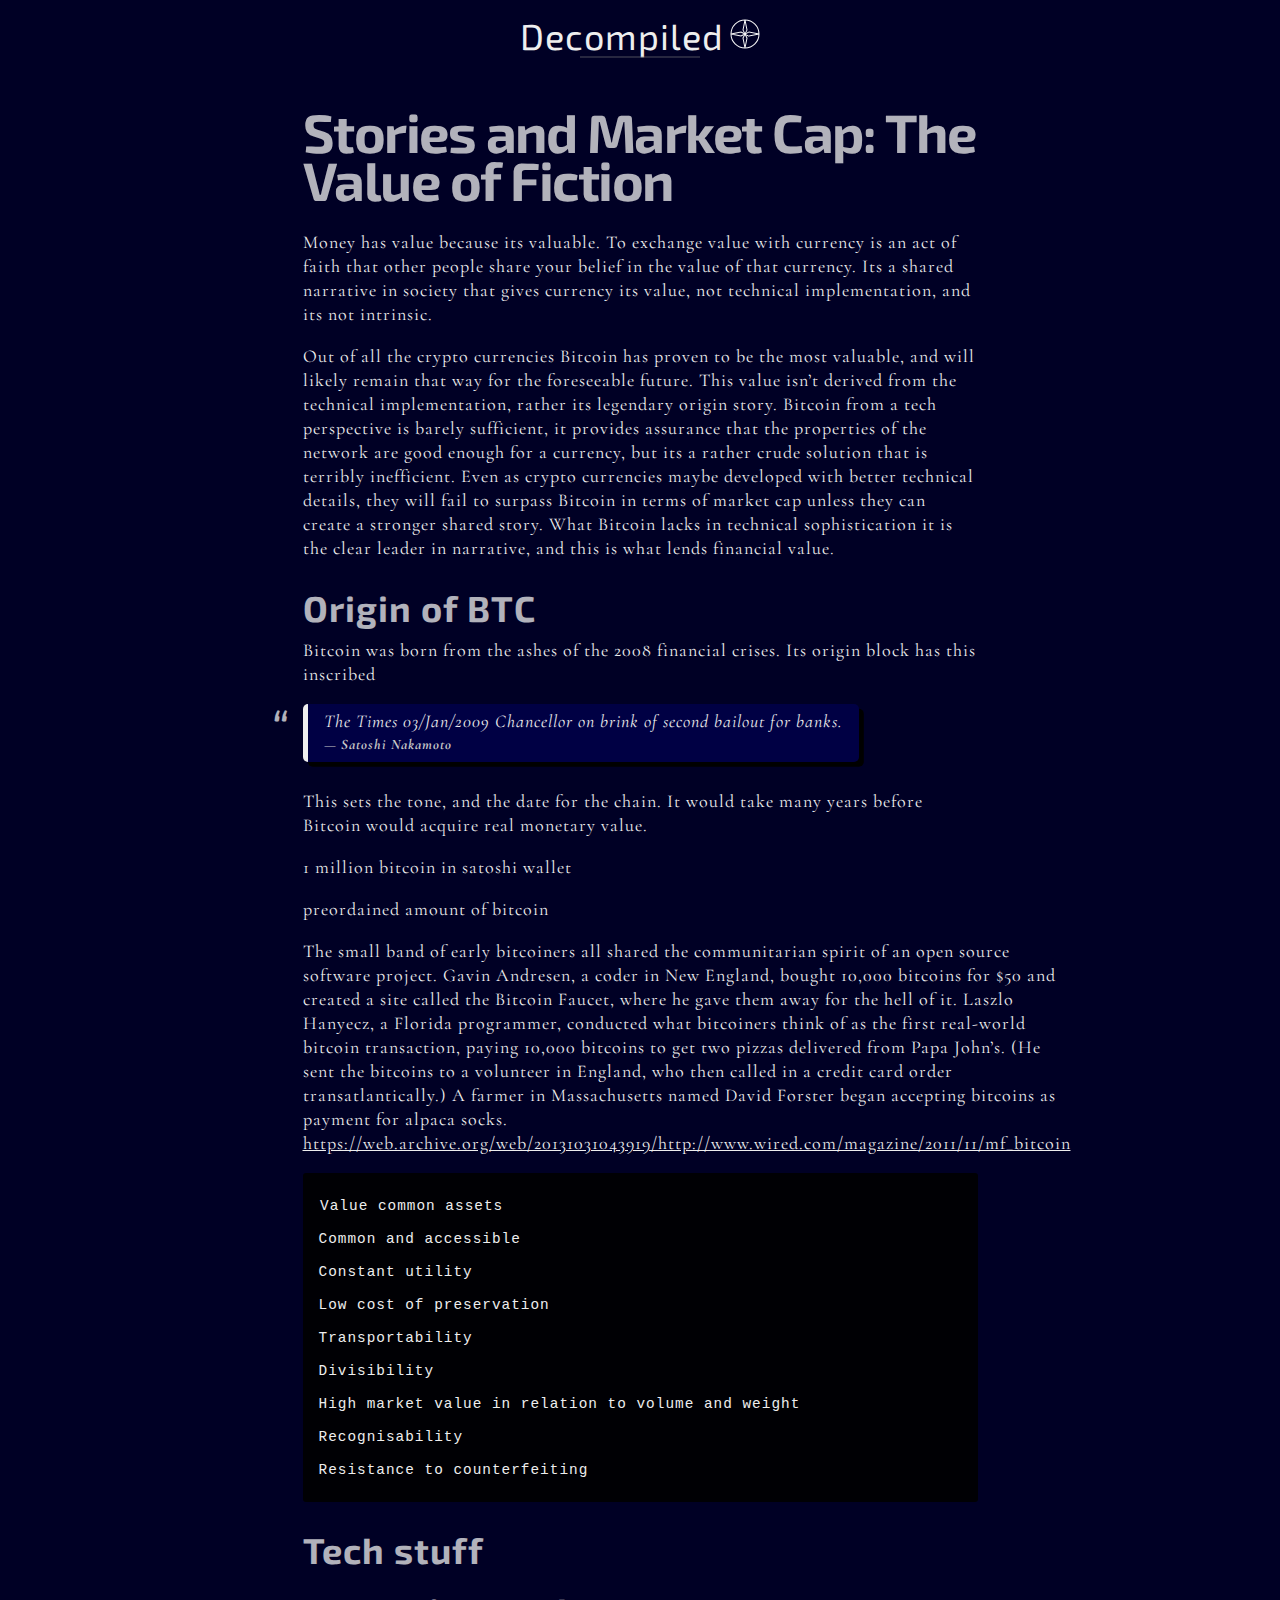
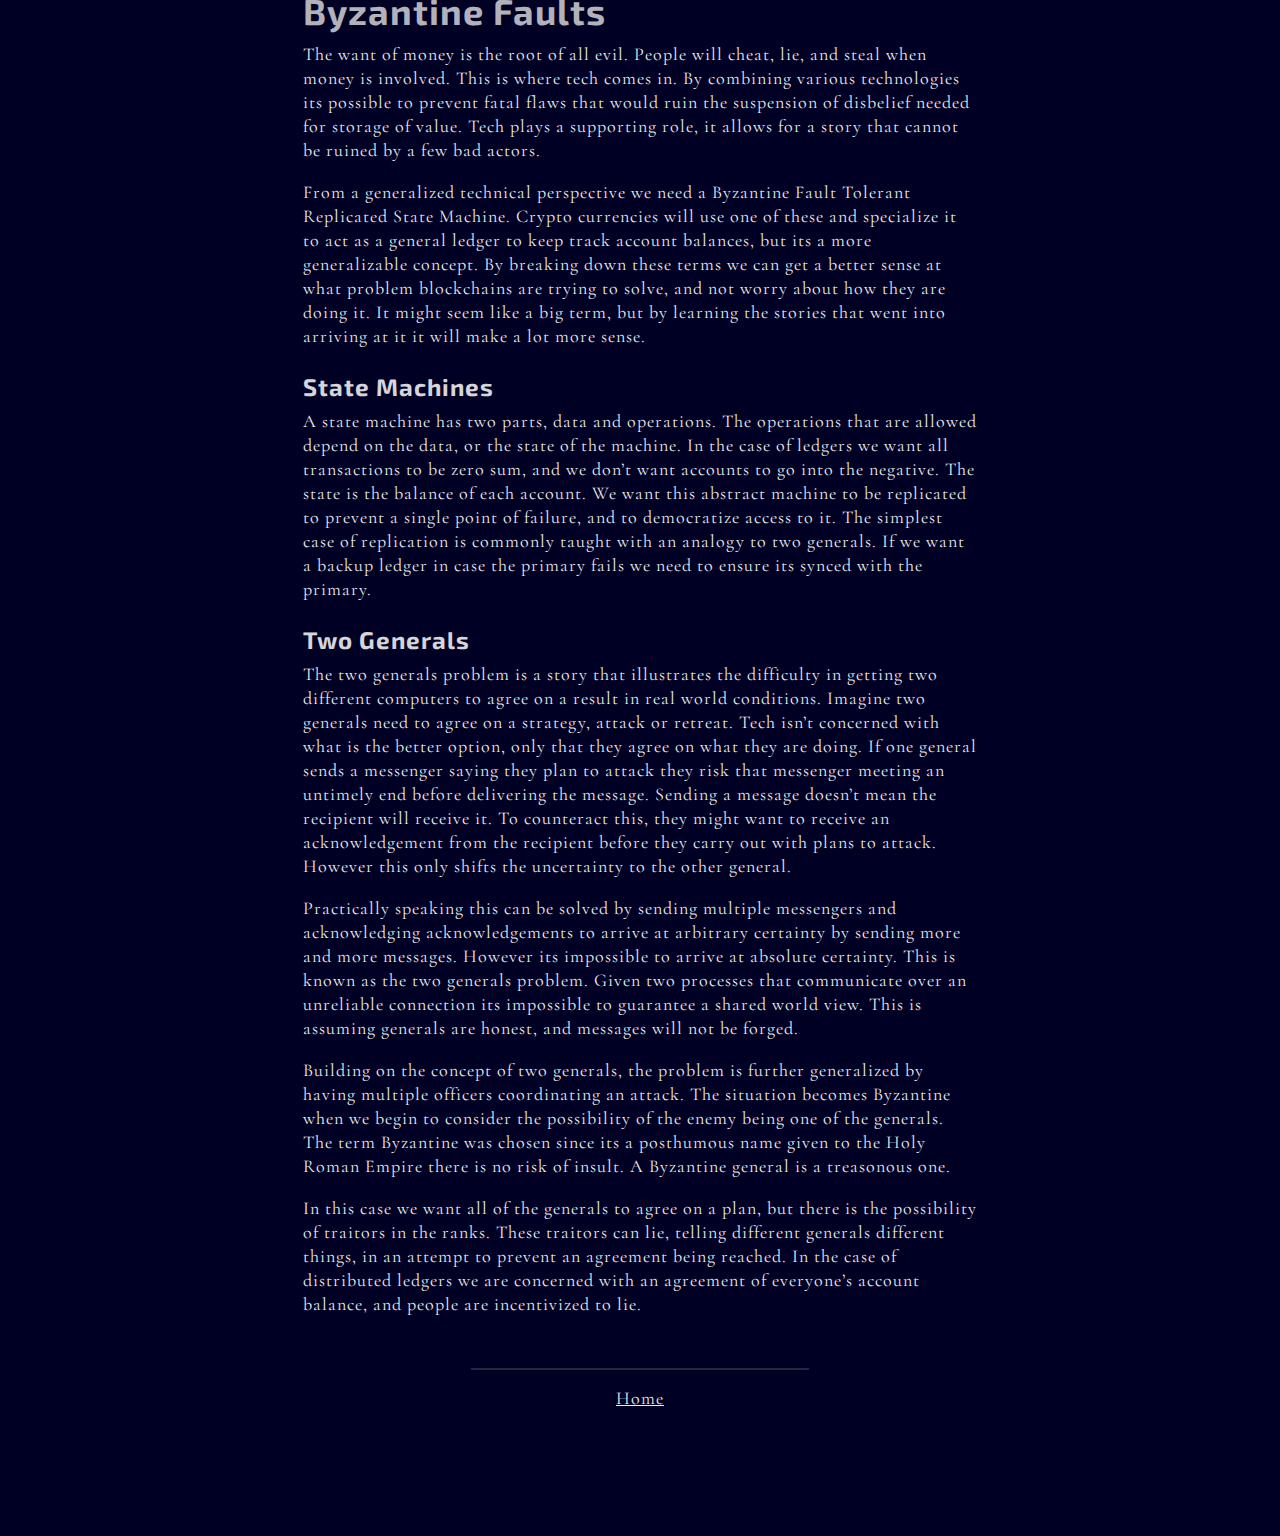
<file: crypto/stories/index.html>
<!DOCTYPE html>
<html>

<head><meta charset="utf-8">
<meta name="viewport" content="width=device-width, initial-scale=1.0">
<meta name="referrer" content="no-referrer-when-downgrade">

<title>
    Stories and Market Cap: The Value of Fiction - Decompiled
</title>

<link rel="shortcut icon" href="/logo-32.png">
<link rel="stylesheet" href="/css/main.min.4c69d77dccd5a0fd427dbaed80b469e09eb1d7096f28eb2a80af39f24eb66834.css" integrity="sha256-TGnXfczVoP1CfbrtgLRp4J6x1wlvKOsqgK858k62aDQ=" crossorigin="anonymous" media="screen">

<link href="https://fonts.googleapis.com/css2?family=Cormorant+Garamond:wght@400&display=swap" rel="stylesheet"> 
<link href="https://fonts.googleapis.com/css2?family=Exo+2:wght@300&display=swap" rel="stylesheet"><meta name="twitter:card" content="summary"/>
<meta name="twitter:title" content="Stories and Market Cap: The Value of Fiction"/>
<meta name="twitter:description" content="Money has value because its valuable. To exchange value with currency is an act of faith that other people share your belief in the value of that currency. Its a shared narrative in society that gives currency its value, not technical implementation, and its not intrinsic.
Out of all the crypto currencies Bitcoin has proven to be the most valuable, and will likely remain that way for the foreseeable future. This value isn&rsquo;t derived from the technical implementation, rather its legendary origin story."/>
<meta property="og:title" content="Stories and Market Cap: The Value of Fiction" />
<meta property="og:description" content="Money has value because its valuable. To exchange value with currency is an act of faith that other people share your belief in the value of that currency. Its a shared narrative in society that gives currency its value, not technical implementation, and its not intrinsic.
Out of all the crypto currencies Bitcoin has proven to be the most valuable, and will likely remain that way for the foreseeable future. This value isn&rsquo;t derived from the technical implementation, rather its legendary origin story." />
<meta property="og:type" content="article" />
<meta property="og:url" content="http://decompiled.dev/crypto/stories/" />
<meta property="article:modified_time" content="2020-04-28T13:45:25-04:00" />


</head>

<body>
    <nav class="top">
       <a href="/"><span class="word-mark">Decompiled</span> <img class="logo" src="/logo.svg"></a>
       <hr />
    </nav>
    <header class="wrap flex-container">
        <h1>Stories and Market Cap: The Value of Fiction</h1>
    </header>
    
    <main class="wrap">
        
        <article role="article" class="flex-container"><p>Money has value because its valuable. To exchange value with currency is an act of faith that other people
share your belief in the value of that currency. Its a shared narrative in society that gives currency its value,
not technical implementation, and its not intrinsic.</p>
<p>Out of all the crypto currencies Bitcoin has proven to be the most valuable, and will likely remain that way for
the foreseeable future. This value isn&rsquo;t derived from the technical implementation, rather its legendary origin
story. Bitcoin from a tech perspective is barely sufficient, it provides assurance that the properties of the
network are good enough for a currency, but its a rather crude solution that is terribly inefficient. Even as
crypto currencies maybe developed with better technical details, they will fail to surpass Bitcoin in terms of
market cap unless they can create a stronger shared story. What Bitcoin lacks in technical sophistication it
is the clear leader in narrative, and this is what lends financial value.</p>
<h2 id="origin-of-btc">Origin of BTC</h2>
<p>Bitcoin was born from the ashes of the 2008 financial crises. Its origin block has this inscribed</p>
<blockquote>
    
    
    
    The Times 03/Jan/2009 Chancellor on brink of second bailout for banks.
        <footer>
            — <cite>Satoshi Nakamoto</cite>
        </footer>
    
</blockquote>

<p>This sets the tone, and the date for the chain. It would take many years before Bitcoin would acquire real
monetary value.</p>
<p>1 million bitcoin in satoshi wallet</p>
<p>preordained amount of bitcoin</p>
<p>The small band of early bitcoiners all shared the communitarian spirit of an open source software project. Gavin Andresen, a coder in New England, bought 10,000 bitcoins for $50 and created a site called the Bitcoin Faucet, where he gave them away for the hell of it. Laszlo Hanyecz, a Florida programmer, conducted what bitcoiners think of as the first real-world bitcoin transaction, paying 10,000 bitcoins to get two pizzas delivered from Papa John’s. (He sent the bitcoins to a volunteer in England, who then called in a credit card order transatlantically.) A farmer in Massachusetts named David Forster began accepting bitcoins as payment for alpaca socks. <a href="https://web.archive.org/web/20131031043919/http://www.wired.com/magazine/2011/11/mf_bitcoin">https://web.archive.org/web/20131031043919/http://www.wired.com/magazine/2011/11/mf_bitcoin</a></p>
<pre><code>Value common assets
Common and accessible
Constant utility
Low cost of preservation
Transportability
Divisibility
High market value in relation to volume and weight
Recognisability
Resistance to counterfeiting
</code></pre>
<h2 id="tech-stuff">Tech stuff</h2>
<h2 id="byzantine-faults">Byzantine Faults</h2>
<p>The want of money is the root of all evil. People will cheat, lie, and steal when money is involved. This is
where tech comes in. By combining various technologies its possible to prevent fatal flaws that would ruin the
suspension of disbelief needed for storage of value. Tech plays a supporting role, it allows for a story that cannot
be ruined by a few bad actors.</p>
<p>From a generalized technical perspective we need a Byzantine Fault Tolerant Replicated State Machine. Crypto currencies
will use one of these and specialize it to act as a general ledger to keep track account balances, but its a more generalizable
concept. By breaking down these terms we can get a better sense at what problem blockchains are trying to solve, and not worry
about how they are doing it. It might seem like a big term, but by learning the stories that went into arriving at it it will
make a lot more sense.</p>
<h3 id="state-machines">State Machines</h3>
<p>A state machine has two parts, data and operations. The operations that are allowed depend on the data, or the state of the machine.
In the case of ledgers we want all transactions to be zero sum, and we don&rsquo;t want accounts to go into the negative. The state is
the balance of each account. We want this abstract machine to be replicated to prevent a single point of failure, and to democratize
access to it. The simplest case of replication is commonly taught with an analogy to two generals. If we want a backup ledger in case
the primary fails we need to ensure its synced with the primary.</p>
<h3 id="two-generals">Two Generals</h3>
<p>The two generals problem is a story that illustrates the difficulty in getting two different computers to agree on a result
in real world conditions. Imagine two generals need to agree on a strategy, attack or retreat. Tech isn&rsquo;t concerned with what
is the better option, only that they agree on what they are doing. If one general sends a messenger saying they plan to attack
they risk that messenger meeting an untimely end before delivering the message. Sending a message doesn&rsquo;t mean the recipient
will receive it. To counteract this, they might want to receive an acknowledgement from the recipient before they carry out
with plans to attack. However this only shifts the uncertainty to the other general.</p>
<p>Practically speaking this can be solved by sending multiple messengers and acknowledging acknowledgements to arrive at
arbitrary certainty by sending more and more messages. However its impossible to arrive at absolute certainty. This is
known as the two generals problem. Given two processes that communicate over an unreliable connection its impossible
to guarantee a shared world view. This is assuming generals are honest, and messages will not be forged.</p>
<p>Building on the concept of two generals, the problem is further generalized by having multiple officers coordinating an attack.
The situation becomes Byzantine when we begin to consider the possibility of the enemy being one of the generals. The term Byzantine
was chosen since its a posthumous name given to the Holy Roman Empire there is no risk of insult. A Byzantine general is a treasonous one.</p>
<p>In this case we want all of the generals to agree on a plan, but there is the possibility of traitors in the ranks. These traitors can
lie, telling different generals different things, in an attempt to prevent an agreement being reached. In the case of distributed ledgers
we are concerned with an agreement of everyone&rsquo;s account balance, and people are incentivized to lie.</p>
</article>
        
        <nav role="navigation" class="flex-container bottom-menu">
            <hr />
<p>
    <a href="/">Home</a>
</p>

        </nav>
        
    </main>
    
</body>

</html>
</file>
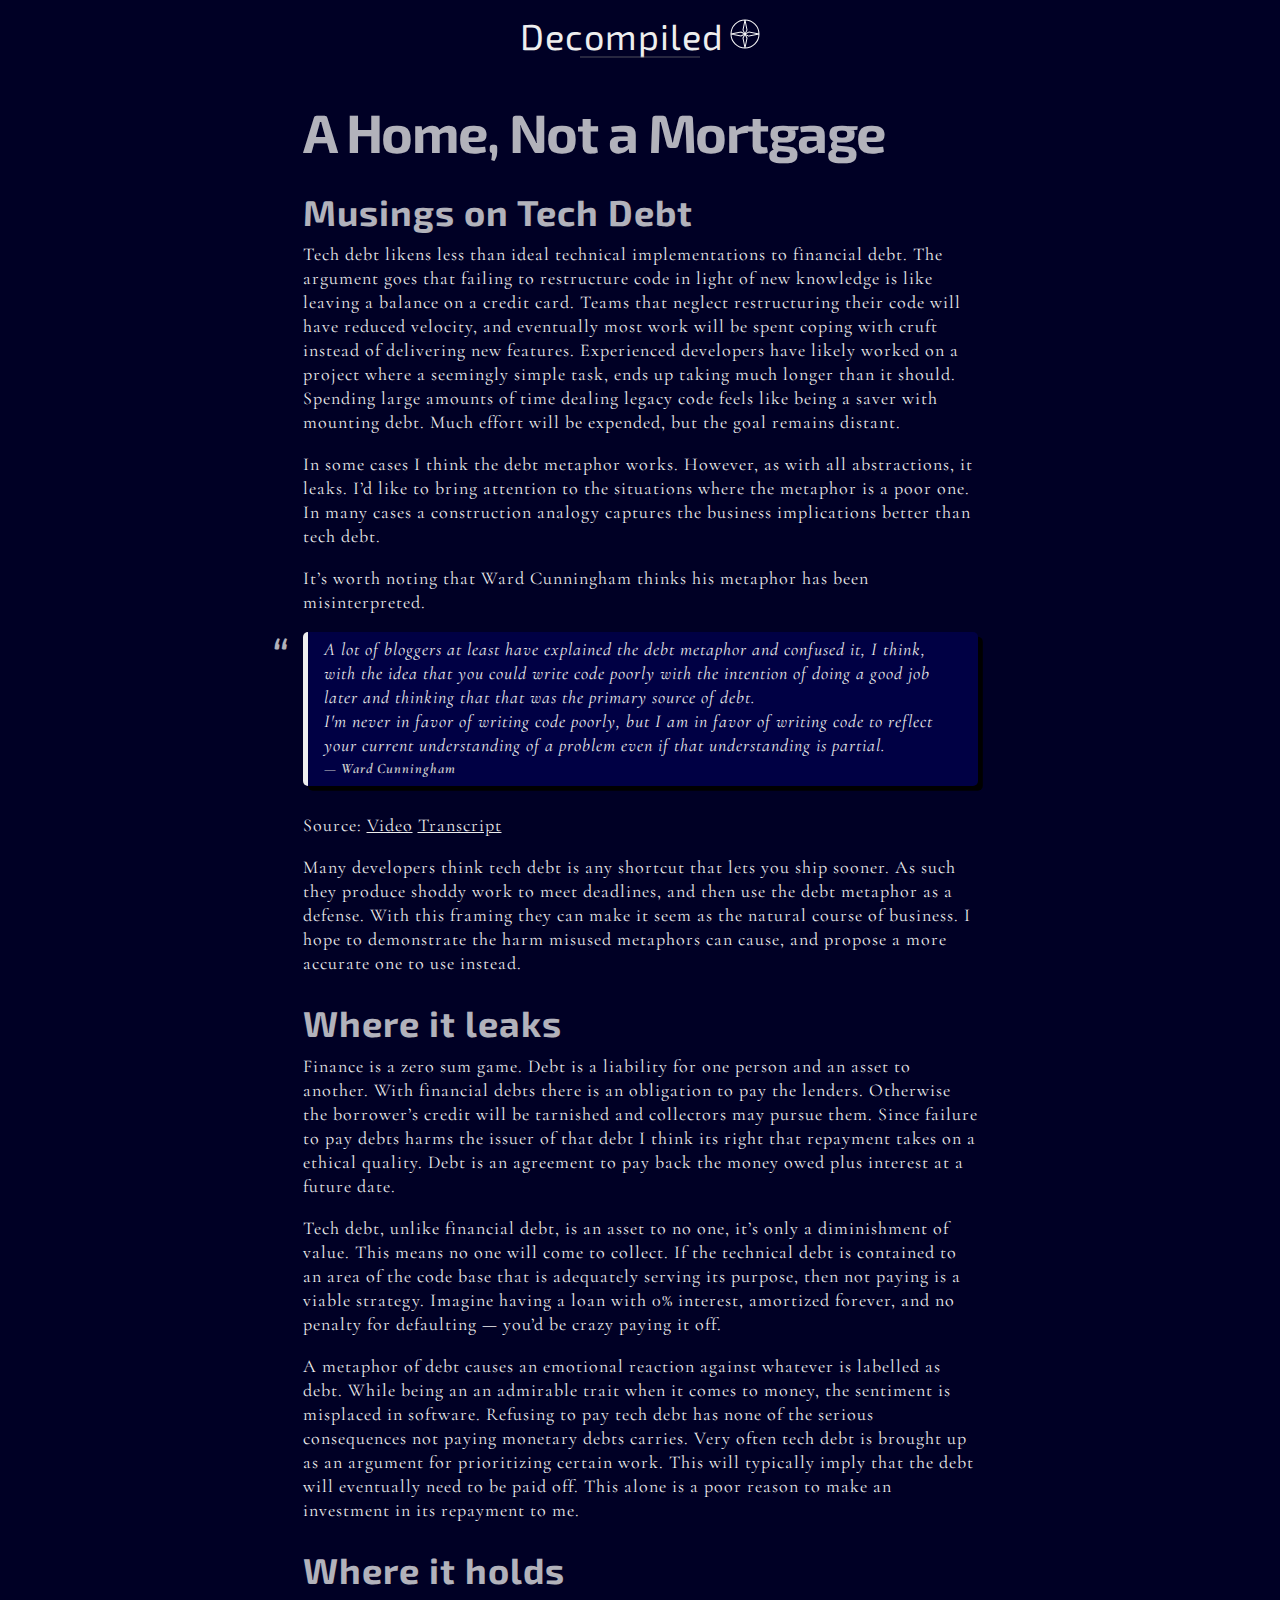
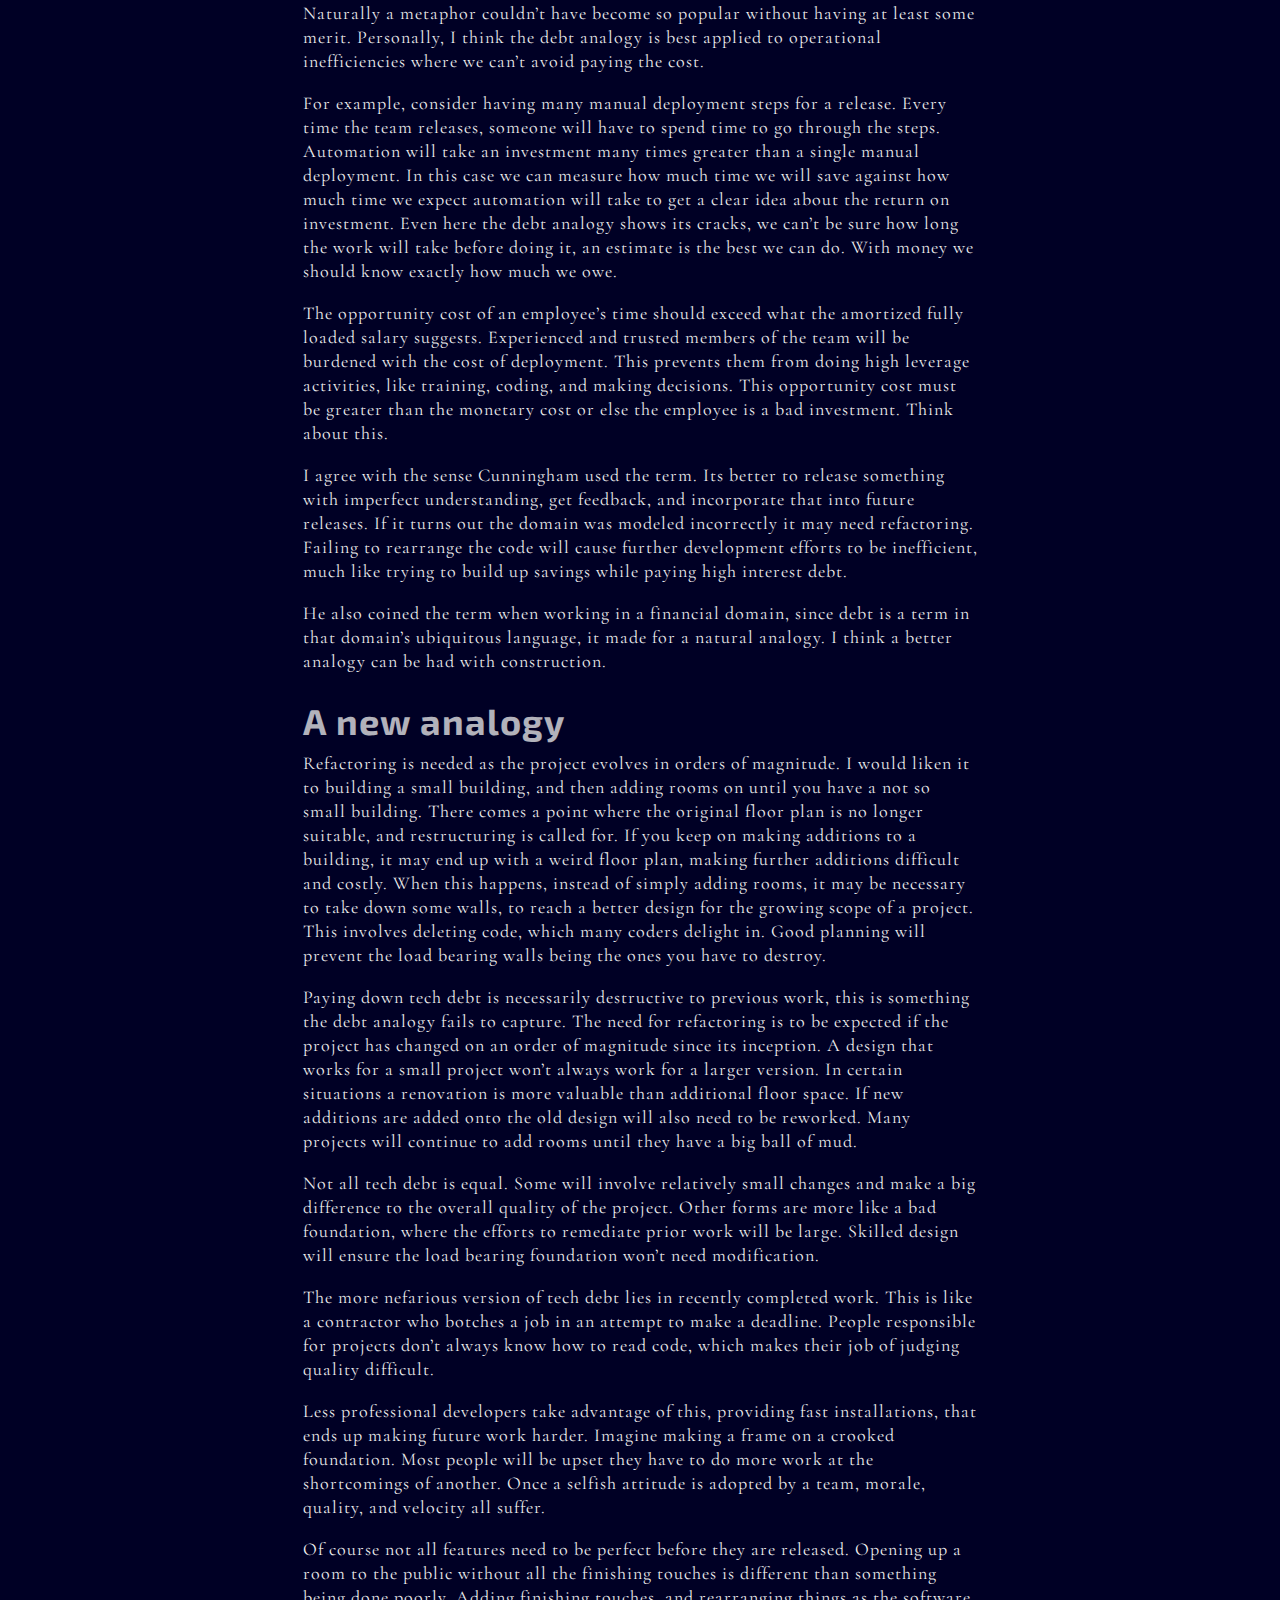
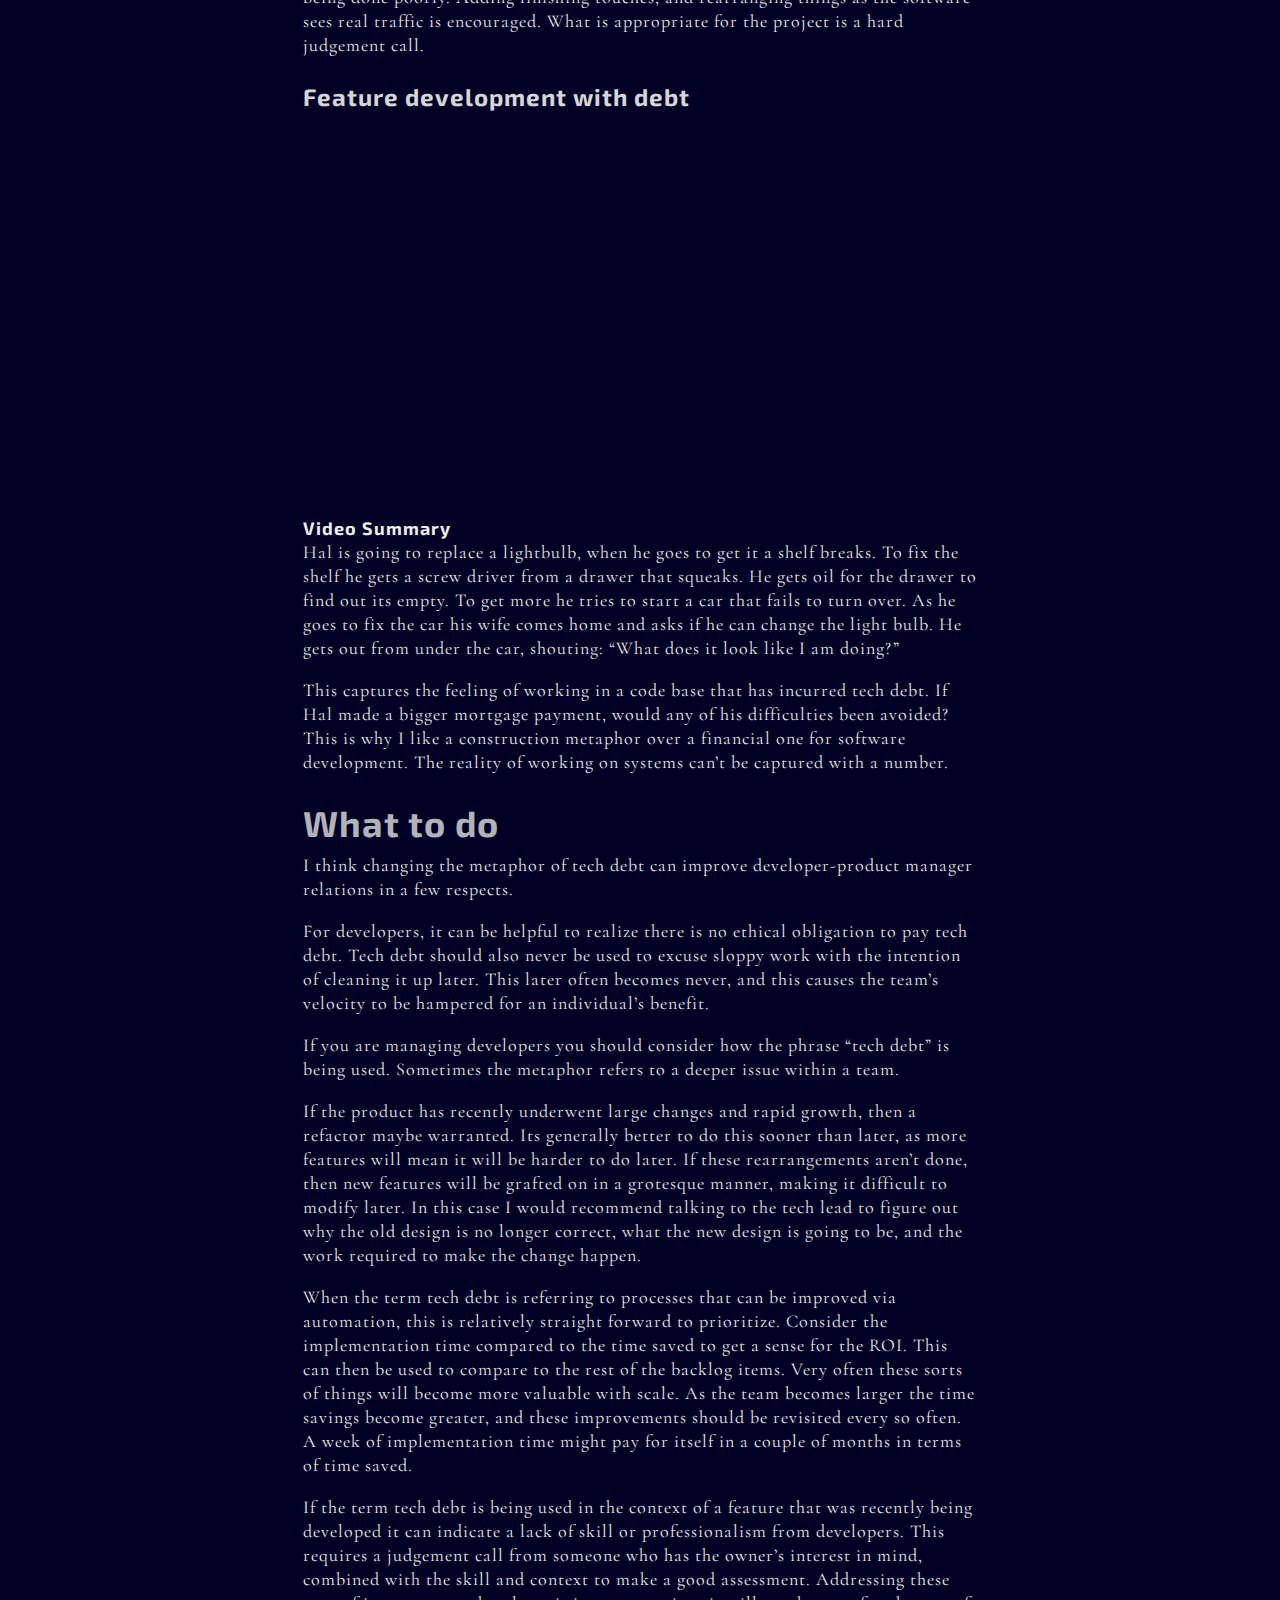
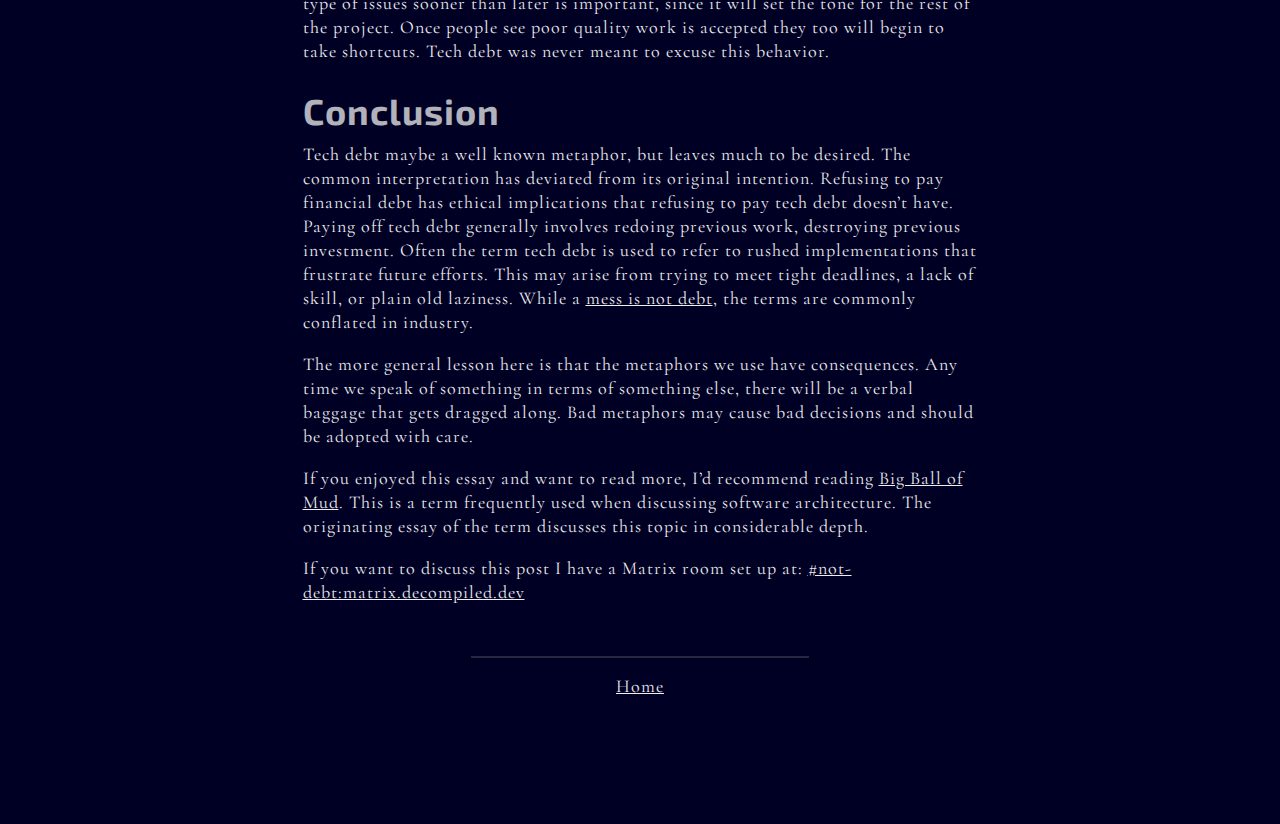
<file: work/not-debt/index.html>
<!DOCTYPE html>
<html>

<head><meta charset="utf-8">
<meta name="viewport" content="width=device-width, initial-scale=1.0">
<meta name="referrer" content="no-referrer-when-downgrade">

<title>
    A Home, Not a Mortgage - Decompiled
</title>

<link rel="shortcut icon" href="/logo-32.png">
<link rel="stylesheet" href="/css/main.min.4c69d77dccd5a0fd427dbaed80b469e09eb1d7096f28eb2a80af39f24eb66834.css" integrity="sha256-TGnXfczVoP1CfbrtgLRp4J6x1wlvKOsqgK858k62aDQ=" crossorigin="anonymous" media="screen">

<link href="https://fonts.googleapis.com/css2?family=Cormorant+Garamond:wght@400&display=swap" rel="stylesheet"> 
<link href="https://fonts.googleapis.com/css2?family=Exo+2:wght@300&display=swap" rel="stylesheet"><meta name="twitter:card" content="summary"/>
<meta name="twitter:title" content="A Home, Not a Mortgage"/>
<meta name="twitter:description" content="Musings on Tech Debt Tech debt likens less than ideal technical implementations to financial debt. The argument goes that failing to restructure code in light of new knowledge is like leaving a balance on a credit card. Teams that neglect restructuring their code will have reduced velocity, and eventually most work will be spent coping with cruft instead of delivering new features. Experienced developers have likely worked on a project where a seemingly simple task, ends up taking much longer than it should."/>
<meta property="og:title" content="A Home, Not a Mortgage" />
<meta property="og:description" content="Musings on Tech Debt Tech debt likens less than ideal technical implementations to financial debt. The argument goes that failing to restructure code in light of new knowledge is like leaving a balance on a credit card. Teams that neglect restructuring their code will have reduced velocity, and eventually most work will be spent coping with cruft instead of delivering new features. Experienced developers have likely worked on a project where a seemingly simple task, ends up taking much longer than it should." />
<meta property="og:type" content="article" />
<meta property="og:url" content="http://decompiled.dev/work/not-debt/" />
<meta property="article:modified_time" content="2020-05-06T10:02:18-04:00" />


</head>

<body>
    <nav class="top">
       <a href="/"><span class="word-mark">Decompiled</span> <img class="logo" src="/logo.svg"></a>
       <hr />
    </nav>
    <header class="wrap flex-container">
        <h1>A Home, Not a Mortgage</h1>
    </header>
    
    <main class="wrap">
        
        <article role="article" class="flex-container"><h2 id="musings-on-tech-debt">Musings on Tech Debt</h2>
<p>Tech debt likens less than ideal technical implementations to financial debt.
The argument goes that failing to restructure code in light of new knowledge is like leaving a balance on a credit card.
Teams that neglect restructuring their code will have reduced velocity, and eventually most work
will be spent coping with cruft instead of delivering new features. Experienced developers
have likely worked on a project where a seemingly simple task, ends up taking much longer than it should.
Spending large amounts of time dealing legacy code feels like being a saver with mounting debt.
Much effort will be expended, but the goal remains distant.</p>
<p>In some cases I think the debt metaphor works. However, as with all abstractions, it leaks. I&rsquo;d like to bring
attention to the situations where the metaphor is a poor one. In many cases a construction analogy
captures the business implications better than tech debt.</p>
<p>It&rsquo;s worth noting that Ward Cunningham thinks his metaphor has been misinterpreted.</p>
<blockquote>
    
    
    
    A lot of bloggers at least have explained the debt metaphor and confused it, I think, with the idea that you could write code poorly with the intention of doing a good job later and thinking that that was the primary source of debt.<br/>    I'm never in favor of writing code poorly, but I am in favor of writing code to reflect your current understanding of a problem even if that understanding is partial.
        <footer>
            — <cite>Ward Cunningham</cite>
        </footer>
    
</blockquote>

<p>Source:
<a href="https://www.youtube.com/watch?v=pqeJFYwnkjE">Video</a>
<a href="http://wiki.c2.com/?WardExplainsDebtMetaphor">Transcript</a></p>
<p>Many developers think tech debt is any shortcut that lets you ship sooner. As such they produce shoddy
work to meet deadlines, and then use the debt metaphor as a defense. With this framing they can make it
seem as the natural course of business. I hope to demonstrate the harm misused metaphors can cause, and
propose a more accurate one to use instead.</p>
<h2 id="where-it-leaks">Where it leaks</h2>
<p>Finance is a zero sum game. Debt is a liability for one person and an asset to another. With financial debts there is an obligation
to pay the lenders. Otherwise the borrower&rsquo;s credit will be tarnished and collectors may pursue them.
Since failure to pay debts harms the issuer of that debt I think its right that repayment takes on a ethical quality.
Debt is an agreement to pay back the money owed plus interest at a future date.</p>
<p>Tech debt, unlike financial debt, is an asset to no one, it&rsquo;s only a diminishment of value. This means no one will come to collect.
If the technical debt is contained to an area of the code base that is adequately serving its purpose, then not paying
is a viable strategy. Imagine having a loan with 0% interest, amortized forever, and no penalty for defaulting — you&rsquo;d be crazy
paying it off.</p>
<p>A metaphor of debt causes an emotional reaction against whatever is labelled as debt. While being an
an admirable trait when it comes to money, the sentiment is misplaced in software. Refusing to pay tech debt
has none of the serious consequences not paying monetary debts carries.
Very often tech debt is brought up as an argument for prioritizing certain work. This will typically imply that the debt will
eventually need to be paid off. This alone is a poor reason to make an investment in its repayment to me.</p>
<h2 id="where-it-holds">Where it holds</h2>
<p>Naturally a metaphor couldn&rsquo;t have become so popular without having at least some merit. Personally,
I think the debt analogy is best applied to operational inefficiencies where we can&rsquo;t avoid paying the cost.</p>
<p>For example, consider having many manual deployment steps for a release.
Every time the team releases, someone will have to spend time to go through the steps. Automation will take an investment many
times greater than a single manual deployment. In this case we can measure how much time we will save against how much time we expect
automation will take to get a clear idea about the return on investment. Even here the debt analogy shows its cracks, we can&rsquo;t be sure how
long the work will take before doing it, an estimate is the best we can do. With money we should know exactly how much we owe.</p>
<p>The opportunity cost of an employee&rsquo;s time should exceed what the amortized fully loaded salary suggests.
Experienced and trusted members of the team will be burdened with the cost of deployment.
This prevents them from doing high leverage activities, like training, coding, and making decisions. This
opportunity cost must be greater than the monetary cost or else the employee is a bad investment. Think about this.</p>
<p>I agree with the sense Cunningham used the term. Its better to release something with imperfect understanding, get feedback,
and incorporate that into future releases. If it turns out the domain was modeled incorrectly it may need refactoring.
Failing to rearrange the code will cause further development efforts to be inefficient, much like
trying to build up savings while paying high interest debt.</p>
<p>He also coined the term when working in a financial domain, since debt is a term in that domain&rsquo;s ubiquitous language,
it made for a natural analogy. I think a better analogy can be had with construction.</p>
<h2 id="a-new-analogy">A new analogy</h2>
<p>Refactoring is needed as the project evolves in orders of magnitude. I would liken it to building a small building, and then
adding rooms on until you have a not so small building. There comes a point where the original floor plan is no longer suitable,
and restructuring is called for. If you keep on making additions to a building, it may end up with a weird floor plan,
making further additions difficult and costly. When this happens, instead of simply adding rooms, it may be necessary
to take down some walls, to reach a better design for the growing scope of a project. This involves deleting code, which many
coders delight in. Good planning will prevent the load bearing walls being the ones you have to destroy.</p>
<p>Paying down tech debt is necessarily destructive to previous work, this is something the debt analogy fails to capture.
The need for refactoring is to be expected if the project has changed on an order of magnitude since its inception.
A design that works for a small project won&rsquo;t always work for a larger version. In certain situations a renovation is more valuable
than additional floor space. If new additions are added onto the old design will also need to be reworked. Many projects will continue
to add rooms until they have a big ball of mud.</p>
<p>Not all tech debt is equal. Some will involve relatively small changes and make a big difference to the overall quality of the
project. Other forms are more like a bad foundation, where the efforts to remediate prior work will be large. Skilled design
will ensure the load bearing foundation won&rsquo;t need modification.</p>
<p>The more nefarious version of tech debt lies in recently completed work. This is like a
contractor who botches a job in an attempt to make a deadline. People responsible for projects don&rsquo;t always know how to read code,
which makes their job of judging quality difficult.</p>
<p>Less professional developers take advantage of this, providing fast installations, that ends up making future work harder.
Imagine making a frame on a crooked foundation. Most people will be upset they have to do more work at the shortcomings of another.
Once a selfish attitude is adopted by a team, morale, quality, and velocity all suffer.</p>
<p>Of course not all features need to be perfect before they are released. Opening up a room to the public without all the
finishing touches is different than something being done poorly. Adding finishing touches, and rearranging things as the
software sees real traffic is encouraged. What is appropriate for the project is a hard judgement call.</p>
<h3 id="feature-development-with-debt">Feature development with debt</h3>

<div style="position: relative; padding-bottom: 56.25%; height: 0; overflow: hidden;">
  <iframe src="https://www.youtube.com/embed/AbSehcT19u0" style="position: absolute; top: 0; left: 0; width: 100%; height: 100%; border:0;" allowfullscreen title="YouTube Video"></iframe>
</div>

<h4 id="video-summary">Video Summary</h4>
<p>Hal is going to replace a lightbulb, when he goes to get it a shelf breaks. To fix the shelf he gets a screw driver
from a drawer that squeaks. He gets oil for the drawer to find out its empty. To get more he tries to start a car
that fails to turn over. As he goes to fix the car his wife comes home and asks if he can change the light bulb. He gets
out from under the car, shouting: &ldquo;What does it look like I am doing?&rdquo;</p>
<p>This captures the feeling of working in a code base that has incurred tech debt.
If Hal made a bigger mortgage payment, would any of his difficulties been avoided? This is why I like a construction metaphor
over a financial one for software development. The reality of working on systems can&rsquo;t be captured with a number.</p>
<h2 id="what-to-do">What to do</h2>
<p>I think changing the metaphor of tech debt can improve developer-product manager relations in a few respects.</p>
<p>For developers, it can be helpful to realize there is no ethical obligation to pay tech debt.
Tech debt should also never be used to excuse sloppy work with the intention of cleaning it up later.
This later often becomes never, and this causes the team&rsquo;s velocity to be hampered for an individual&rsquo;s benefit.</p>
<p>If you are managing developers you should consider how the phrase &ldquo;tech debt&rdquo; is being used. Sometimes the metaphor
refers to a deeper issue within a team.</p>
<p>If the product has recently underwent large changes and rapid growth, then a refactor maybe warranted.
Its generally better to do this sooner than later, as more features will mean it will be harder to do later.
If these rearrangements aren&rsquo;t done, then new features will be grafted on in a grotesque manner, making it
difficult to modify later. In this case I would recommend talking to the
tech lead to figure out why the old design is no longer correct, what the new design is going to be, and the
work required to make the change happen.</p>
<p>When the term tech debt is referring to processes that can be improved via automation, this is relatively
straight forward to prioritize. Consider the implementation time compared to the time saved to get a sense
for the ROI. This can then be used to compare to the rest of the backlog items. Very often these sorts of things
will become more valuable with scale. As the team becomes larger the time savings become greater, and these improvements
should be revisited every so often. A week of implementation time might pay for itself in a couple of months in terms of time saved.</p>
<p>If the term tech debt is being used in the context of a feature that was recently being developed
it can indicate a lack of skill or professionalism from developers. This requires a judgement
call from someone who has the owner&rsquo;s interest in mind, combined with the skill and context to make a good assessment.
Addressing these type of issues sooner than later is important, since it will set the tone for the rest of the project.
Once people see poor quality work is accepted they too will begin to take shortcuts. Tech debt was never meant to excuse
this behavior.</p>
<h2 id="conclusion">Conclusion</h2>
<p>Tech debt maybe a well known metaphor, but leaves much to be desired. The common interpretation has deviated from its original intention.
Refusing to pay financial debt has ethical implications that refusing to pay tech debt doesn&rsquo;t have. Paying off tech debt generally
involves redoing previous work, destroying previous investment. Often the term tech debt is used to refer to rushed
implementations that frustrate future efforts.
This may arise from trying to meet tight deadlines, a lack of skill, or plain old laziness. While a
<a href="https://sites.google.com/site/unclebobconsultingllc/a-mess-is-not-a-technical-debt">mess is not debt</a>,
the terms are commonly conflated in industry.</p>
<p>The more general lesson here is that the metaphors we use have consequences. Any time we speak of something in terms
of something else, there will be a verbal baggage that gets dragged along. Bad metaphors may cause bad decisions and should
be adopted with care.</p>
<p>If you enjoyed this essay and want to read more, I&rsquo;d recommend reading <a href="http://www.laputan.org/mud/">Big Ball of Mud</a>.
This is a term frequently used when discussing software architecture. The originating essay of the term
discusses this topic in considerable depth.</p>
<p>If you want to discuss this post I have a Matrix room set up at:
<a href="https://matrix.to/#/!dkOzcniIjSdkTmaONJ:matrix.decompiled.dev?via=matrix.decompiled.dev">#not-debt:matrix.decompiled.dev</a></p>
</article>
        
        <nav role="navigation" class="flex-container bottom-menu">
            <hr />
<p>
    <a href="/">Home</a>
</p>

        </nav>
        
    </main>
    
</body>

</html>
</file>
<file: css/main.min.4c69d77dccd5a0fd427dbaed80b469e09eb1d7096f28eb2a80af39f24eb66834.css>
@charset "UTF-8";*{margin:0;padding:0;-webkit-box-sizing:border-box;box-sizing:border-box}html{background-color:#000025;font-family:cormorant garamond,serif}body{font-size:18px;font-family:cormorant garamond,serif;color:#eee;line-height:1.5rem;letter-spacing:1px;display:flex;flex-direction:column;align-items:center;padding:6em 1em}@media screen and (max-width:736px){body{padding:3em 1.5em}}h1,h2,h3,h4{font-family:"exo 2",sans-serif}h1{font-size:3.375rem;line-height:3rem;margin-bottom:1.6rem;opacity:.75;letter-spacing:-1.5px}h2{font-size:2.25rem;line-height:2rem;margin:.5em;opacity:.75}h3{font-size:1.5rem;opacity:.9}ul{list-style-type:'H'}p{display:inline}a{color:#eee;transition:.5s ease}a:hover{color:#7272ff;font-style:none}a:active{color:#eee}button{padding:20px;border:0;border-radius:5px;background:#eee}button:hover{box-shadow:5px 5px #aaa}hr{margin:1rem 0;background-color:transparent;width:50%;border-style:solid;border-width:1px;opacity:.3}nav{margin:1em auto}.wrap{margin:0 auto;width:100%;max-width:75ch}@media screen and (max-width:736px){.wrap{width:100%}}.tag-container{display:flex;flex-direction:row;justify-content:flex-start;align-items:center}.tag{background-color:transparent;position:relative;bottom:0}.flex-container{display:flex;flex-direction:column;justify-content:center;align-items:flex-start}.bottom-menu{display:flex;flex-direction:column;justify-content:center;align-items:center;text-align:center}.footer{width:100%;display:flex;justify-content:center;align-items:center;text-align:center;background-color:transparent;position:relative;bottom:0;padding:1rem;font-family:cormorant garamond,serif;font-size:1rem;line-height:1em;opacity:.8}.footer a{border-bottom:none;display:contents}.big-link{font-family:"exo 2",sans-serif;font-size:1.5rem;margin-bottom:1rem;line-height:1.2em}#title{margin-top:3rem;font-family:cormorant garamond,serif;font-size:2rem;line-height:3rem;margin-bottom:2rem}.top{position:absolute;top:0}.top a{text-decoration:none}.top hr{margin:auto}.word-mark{font-size:2.25rem;font-family:"exo 2",sans-serif}.splash-word-mark{font-size:3.375rem;font-family:"exo 2",sans-serif;margin-bottom:3rem;letter-spacing:-1.2px}.splash-word-mark img{height:3.375rem}article{width:100%}article div{width:100%;height:100%;margin-bottom:1em}article h1,article h2,article h3{margin:.4em 0;text-align:left}article p{display:block;margin-bottom:1em}article .highlight{width:100%}article pre{line-height:2rem;border-radius:3px;padding:1rem;overflow-x:auto;background-color:#000004;width:100%;margin-bottom:1em}article pre>code{border:none}article code{font-size:.9rem;font-family:source code pro,monospace;padding:.1rem;border-radius:3px;border:1px solid #eee}article img{width:100%;max-width:100%;display:block;margin:2rem auto;opacity:1}article blockquote{font-style:italic;position:relative;border-style:solid;border-width:0 0 0 5px;box-shadow:.3rem .3rem #000;border-color:#eee;padding:.3rem 1rem;border-radius:5px;margin-bottom:1.5em;background:#004}article blockquote .speaker{font-style:normal;font-variant-caps:all-small-caps;font-feature-settings:"c2sc","smcp"}article blockquote::before{padding-left:10px;content:"\201C";font-size:3rem;font-family:"exo 2",sans-serif;position:absolute;left:-3rem;top:10px;opacity:.75}article blockquote a{color:#eee}article blockquote ul{margin-top:1rem}article blockquote li{list-style:disc}article blockquote footer{font-size:.8em;font-weight:700;color:#c8c8c8}article table{width:100%;border-collapse:collapse;margin:1rem 0;overflow-x:auto}article table th{font-size:.9rem}article table td,article table th{padding:2px 5px;text-align:center;border:1px solid #eee}article li{padding-left:0}article li:last-child{margin-bottom:1rem}article ul{list-style:'⬩' outside;padding-left:0}article ol{list-style:decimal outside;counter-reset:list-counter}article ol li{counter-increment:list-counter;margin-bottom:1rem}article ol li ::marker{font-family:"exo 2",sans-serif}article .gist{max-width:100%}article .gist td,article .gist th{text-align:left;border:0}article .gist .gist-meta{background-color:transparent;color:#eee}article .gist .gist-meta a{color:#eee}.tag{padding:.25em 0;margin-right:.5em;opacity:.6}.go-left{justify-content:flex-start;align-items:flex-start}.go-right{justify-content:flex-end;align-items:flex-end}.go-center{justify-content:center;align-items:center}.upper{font-variant-caps:all-small-caps}
</file>
<file: css/main.min.12b4dc90703f73db34f6e2126b5ef32f0b0f55ee1b213b66af95673cb3bbfb44.css>
@charset "UTF-8";*{margin:0;padding:0;-webkit-box-sizing:border-box;box-sizing:border-box}html{background-color:#000025;font-family:cormorant garamond,serif}body{font-size:18px;font-family:cormorant garamond,serif;color:#eee;line-height:1.5rem;letter-spacing:1px;display:flex;flex-direction:column;align-items:center;padding:6em 1em}@media screen and (max-width:736px){body{padding:3em 1.5em}}h1,h2,h3,h4{font-family:"exo 2",sans-serif}h1{font-size:3.375rem;line-height:3rem;margin-bottom:1.6rem;opacity:.75;letter-spacing:-1.5px}h2{font-size:2.25rem;line-height:2rem;margin:.5em;opacity:.75}h3{font-size:1.5rem;opacity:.9}ul{list-style-type:'H'}p{display:inline}a{color:#eee;transition:.5s ease}a:hover{color:#7272ff;font-style:none}a:active{color:#eee}button{padding:20px;border:0;border-radius:5px;background:#eee}button:hover{box-shadow:5px 5px #aaa}hr{margin:1rem 0;background-color:transparent;width:50%;border-style:solid;border-width:1px;opacity:.3}nav{margin:1em auto}.wrap{margin:0 auto;width:100%;max-width:75ch}@media screen and (max-width:736px){.wrap{width:100%}}.tag-container{display:flex;flex-direction:row;justify-content:flex-start;align-items:center}.tag{background-color:transparent;position:relative;bottom:0}.flex-container{display:flex;flex-direction:column;justify-content:center;align-items:flex-start}.bottom-menu{display:flex;flex-direction:column;justify-content:center;align-items:center;text-align:center}.footer{width:100%;display:flex;justify-content:center;align-items:center;text-align:center;background-color:transparent;position:relative;bottom:0;padding:1rem;font-family:cormorant garamond,serif;font-size:1rem;line-height:1em;opacity:.8}.footer a{border-bottom:none;display:contents}.big-link{font-family:"exo 2",sans-serif;font-size:1.5rem;margin-bottom:1rem;line-height:1.2em}#title{margin-top:3rem;font-family:cormorant garamond,serif;font-size:2rem;line-height:3rem;margin-bottom:2rem}.top{position:absolute;top:0}.top a{text-decoration:none}.top hr{margin:auto}.word-mark{font-size:2.25rem;font-family:"exo 2",sans-serif}.splash-word-mark{font-size:3.375rem;font-family:"exo 2",sans-serif;margin-bottom:3rem;letter-spacing:-1.2px}.splash-word-mark img{height:3.375rem}article{width:100%}article div{width:100%;height:100%;margin-bottom:1em}article h1,article h2,article h3{margin:.4em 0;text-align:left}article p{display:block;margin-bottom:1em}article .highlight{width:100%}article pre{line-height:2rem;border-radius:3px;padding:1rem;overflow-x:auto;background-color:#000004;width:100%;margin-bottom:1em}article pre>code{border:none}article code{font-size:.9rem;font-family:source code pro,monospace;padding:.1rem;border-radius:3px;border:1px solid #eee}article img{width:100%;max-width:100%;display:block;margin:2rem auto;opacity:1}article blockquote{font-style:italic;position:relative;border-style:solid;border-width:0 0 0 5px;box-shadow:.3rem .3rem #000;border-color:#eee;padding:.3rem 1rem;border-radius:5px;margin-bottom:1.5em;background:#00002f}article blockquote .speaker{font-style:normal;font-variant-caps:all-small-caps;font-feature-settings:"c2sc","smcp"}article blockquote::before{padding-left:10px;content:"\201C";font-size:3rem;font-family:"exo 2",sans-serif;position:absolute;left:-3rem;top:10px;opacity:.75}article blockquote a{color:#eee}article blockquote ul{margin-top:1rem}article blockquote li{list-style:disc}article blockquote footer{font-size:.8em;font-weight:700;color:#c8c8c8}article table{width:100%;border-collapse:collapse;margin:1rem 0;overflow-x:auto}article table th{font-size:.9rem}article table td,article table th{padding:2px 5px;text-align:center;border:1px solid #eee}article li{padding-left:0}article li:last-child{margin-bottom:1rem}article ul{list-style:'⬩' outside;padding-left:0}article ol{list-style:decimal outside;counter-reset:list-counter}article ol li{counter-increment:list-counter;margin-bottom:1rem}article ol li ::marker{font-family:"exo 2",sans-serif}article .gist{max-width:100%}article .gist td,article .gist th{text-align:left;border:0}article .gist .gist-meta{background-color:transparent;color:#eee}article .gist .gist-meta a{color:#eee}.tag{padding:.25em 0;margin-right:.5em;opacity:.6}.go-left{justify-content:flex-start;align-items:flex-start}.go-right{justify-content:flex-end;align-items:flex-end}.go-center{justify-content:center;align-items:center}
</file>
